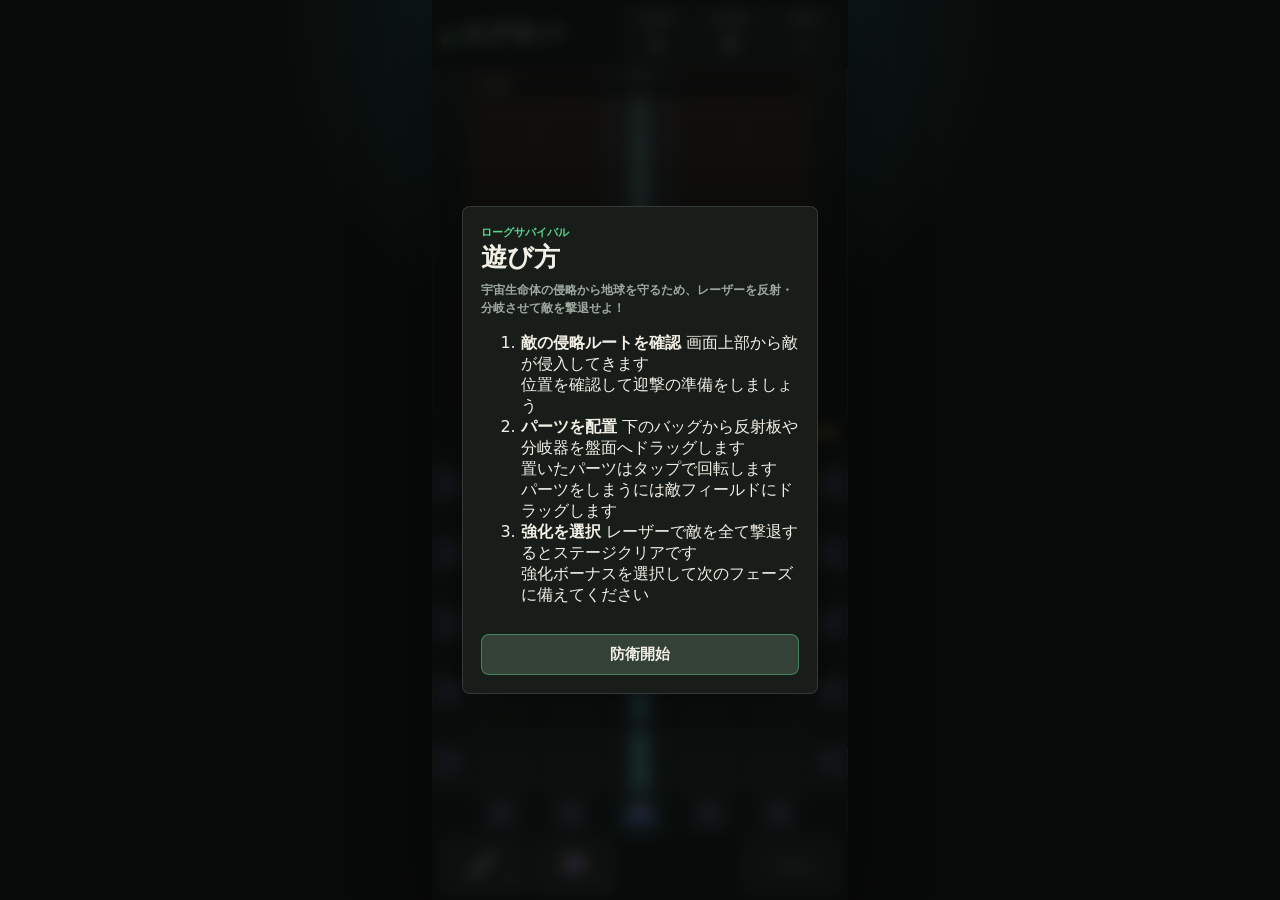
<file: index.html>
<!DOCTYPE html>
<html lang="ja">
  <head>
    <meta charset="utf-8">
    <meta
      name="viewport"
      content="width=device-width, initial-scale=1, maximum-scale=1, user-scalable=no, viewport-fit=cover"
    />
    <title>ログサバ！ | ローグサバイバル</title>
    <link rel="stylesheet" href="./style.css?v=20260612-guide" />
  </head>

  <body>
    <div id="main-area">
      <div id="header">
        <h1 id="title">ログサバ</h1>
        <div id="status">
          <div id="stage" class="status-block"><span class="head">STAGE</span><span class="num">1</span></div>
          <div id="score" class="status-block"><span class="head">SCORE</span><span class="num">0</span></div>
          <div id="laser-timer" class="status-block"><span class="head">SHIFT</span><span class="num">--</span></div>
        </div>
      </div>
      <div id="field">
        <div id="enemy0" class="enemies-layer" laser-type="0" laser-damage="0">
          <!-- 敵をdivで挿入 -->
        </div>
        <div id="enemy1" class="enemies-layer" laser-type="0" laser-damage="0">
          <!-- 敵をdivで挿入 -->
        </div>
        <div id="enemy2" class="enemies-layer" laser-type="0" laser-damage="0">
          <!-- 敵をdivで挿入 -->
        </div>
        <div id="enemy3" class="enemies-layer" laser-type="0" laser-damage="0">
          <!-- 敵をdivで挿入 -->
        </div>
        <div id="enemy4" class="enemies-layer" laser-type="0" laser-damage="0">
          <!-- 敵をdivで挿入 -->
        </div>
        <div id="field-label">第1面</div>
      </div>
      <div id="hp">
        <div id="hp-text">300/300</div>
        <div id="hp-bar">
          <div id="hp-fill"></div>
        </div>
      </div>
      <div id="board">
        <div id="emitter-area-left">
          <div id="emitter5" class="emitter emitter-left" emitter-state="0"><img src="./assets/emitter.png" alt="emitter 5" width="100%"></div>
          <div id="emitter6" class="emitter emitter-left" emitter-state="0"><img src="./assets/emitter.png" alt="emitter 6" width="100%"></div>
          <div id="emitter7" class="emitter emitter-left" emitter-state="0"><img src="./assets/emitter.png" alt="emitter 7" width="100%"></div>
          <div id="emitter8" class="emitter emitter-left" emitter-state="0"><img src="./assets/emitter.png" alt="emitter 8" width="100%"></div>
          <div id="emitter9" class="emitter emitter-left" emitter-state="0"><img src="./assets/emitter.png" alt="emitter 9" width="100%"></div>
        </div>

        <div id="grid">
          <div id="sell-00" class="cell" cell-type="0">
            <div class="laser direction-0" laser-type="0" laser-damage="0"></div>
            <div class="laser direction-1" laser-type="0" laser-damage="0"></div>
            <div class="laser direction-2" laser-type="0" laser-damage="0"></div>
            <div class="laser direction-3" laser-type="0" laser-damage="0"></div>
          </div>
          <div id="sell-01" class="cell" cell-type="0">
            <div class="laser direction-0" laser-type="0" laser-damage="0"></div>
            <div class="laser direction-1" laser-type="0" laser-damage="0"></div>
            <div class="laser direction-2" laser-type="0" laser-damage="0"></div>
            <div class="laser direction-3" laser-type="0" laser-damage="0"></div>
          </div>
          <div id="sell-02" class="cell" cell-type="0">
            <div class="laser direction-0" laser-type="0" laser-damage="0"></div>
            <div class="laser direction-1" laser-type="0" laser-damage="0"></div>
            <div class="laser direction-2" laser-type="0" laser-damage="0"></div>
            <div class="laser direction-3" laser-type="0" laser-damage="0"></div>
          </div>
          <div id="sell-03" class="cell" cell-type="0">
            <div class="laser direction-0" laser-type="0" laser-damage="0"></div>
            <div class="laser direction-1" laser-type="0" laser-damage="0"></div>
            <div class="laser direction-2" laser-type="0" laser-damage="0"></div>
            <div class="laser direction-3" laser-type="0" laser-damage="0"></div>
          </div>
          <div id="sell-04" class="cell" cell-type="0">
            <div class="laser direction-0" laser-type="0" laser-damage="0"></div>
            <div class="laser direction-1" laser-type="0" laser-damage="0"></div>
            <div class="laser direction-2" laser-type="0" laser-damage="0"></div>
            <div class="laser direction-3" laser-type="0" laser-damage="0"></div>
          </div>

          <div id="sell-10" class="cell" cell-type="0">
            <div class="laser direction-0" laser-type="0" laser-damage="0"></div>
            <div class="laser direction-1" laser-type="0" laser-damage="0"></div>
            <div class="laser direction-2" laser-type="0" laser-damage="0"></div>
            <div class="laser direction-3" laser-type="0" laser-damage="0"></div>
          </div>
          <div id="sell-11" class="cell" cell-type="0">
            <div class="laser direction-0" laser-type="0" laser-damage="0"></div>
            <div class="laser direction-1" laser-type="0" laser-damage="0"></div>
            <div class="laser direction-2" laser-type="0" laser-damage="0"></div>
            <div class="laser direction-3" laser-type="0" laser-damage="0"></div>
          </div>
          <div id="sell-12" class="cell" cell-type="0">
            <div class="laser direction-0" laser-type="0" laser-damage="0"></div>
            <div class="laser direction-1" laser-type="0" laser-damage="0"></div>
            <div class="laser direction-2" laser-type="0" laser-damage="0"></div>
            <div class="laser direction-3" laser-type="0" laser-damage="0"></div>
          </div>
          <div id="sell-13" class="cell" cell-type="0">
            <div class="laser direction-0" laser-type="0" laser-damage="0"></div>
            <div class="laser direction-1" laser-type="0" laser-damage="0"></div>
            <div class="laser direction-2" laser-type="0" laser-damage="0"></div>
            <div class="laser direction-3" laser-type="0" laser-damage="0"></div>
          </div>
          <div id="sell-14" class="cell" cell-type="0">
            <div class="laser direction-0" laser-type="0" laser-damage="0"></div>
            <div class="laser direction-1" laser-type="0" laser-damage="0"></div>
            <div class="laser direction-2" laser-type="0" laser-damage="0"></div>
            <div class="laser direction-3" laser-type="0" laser-damage="0"></div>
          </div>

          <div id="sell-20" class="cell" cell-type="0">
            <div class="laser direction-0" laser-type="0" laser-damage="0"></div>
            <div class="laser direction-1" laser-type="0" laser-damage="0"></div>
            <div class="laser direction-2" laser-type="0" laser-damage="0"></div>
            <div class="laser direction-3" laser-type="0" laser-damage="0"></div>
          </div>
          <div id="sell-21" class="cell" cell-type="0">
            <div class="laser direction-0" laser-type="0" laser-damage="0"></div>
            <div class="laser direction-1" laser-type="0" laser-damage="0"></div>
            <div class="laser direction-2" laser-type="0" laser-damage="0"></div>
            <div class="laser direction-3" laser-type="0" laser-damage="0"></div>
          </div>
          <div id="sell-22" class="cell" cell-type="0">
            <div class="laser direction-0" laser-type="0" laser-damage="0"></div>
            <div class="laser direction-1" laser-type="0" laser-damage="0"></div>
            <div class="laser direction-2" laser-type="0" laser-damage="0"></div>
            <div class="laser direction-3" laser-type="0" laser-damage="0"></div>
          </div>
          <div id="sell-23" class="cell" cell-type="0">
            <div class="laser direction-0" laser-type="0" laser-damage="0"></div>
            <div class="laser direction-1" laser-type="0" laser-damage="0"></div>
            <div class="laser direction-2" laser-type="0" laser-damage="0"></div>
            <div class="laser direction-3" laser-type="0" laser-damage="0"></div>
          </div>
          <div id="sell-24" class="cell" cell-type="0">
            <div class="laser direction-0" laser-type="0" laser-damage="0"></div>
            <div class="laser direction-1" laser-type="0" laser-damage="0"></div>
            <div class="laser direction-2" laser-type="0" laser-damage="0"></div>
            <div class="laser direction-3" laser-type="0" laser-damage="0"></div>
          </div>

          <div id="sell-30" class="cell" cell-type="0">
            <div class="laser direction-0" laser-type="0" laser-damage="0"></div>
            <div class="laser direction-1" laser-type="0" laser-damage="0"></div>
            <div class="laser direction-2" laser-type="0" laser-damage="0"></div>
            <div class="laser direction-3" laser-type="0" laser-damage="0"></div>
          </div>
          <div id="sell-31" class="cell" cell-type="0">
            <div class="laser direction-0" laser-type="0" laser-damage="0"></div>
            <div class="laser direction-1" laser-type="0" laser-damage="0"></div>
            <div class="laser direction-2" laser-type="0" laser-damage="0"></div>
            <div class="laser direction-3" laser-type="0" laser-damage="0"></div>
          </div>
          <div id="sell-32" class="cell" cell-type="0">
            <div class="laser direction-0" laser-type="0" laser-damage="0"></div>
            <div class="laser direction-1" laser-type="0" laser-damage="0"></div>
            <div class="laser direction-2" laser-type="0" laser-damage="0"></div>
            <div class="laser direction-3" laser-type="0" laser-damage="0"></div>
          </div>
          <div id="sell-33" class="cell" cell-type="0">
            <div class="laser direction-0" laser-type="0" laser-damage="0"></div>
            <div class="laser direction-1" laser-type="0" laser-damage="0"></div>
            <div class="laser direction-2" laser-type="0" laser-damage="0"></div>
            <div class="laser direction-3" laser-type="0" laser-damage="0"></div>
          </div>
          <div id="sell-34" class="cell" cell-type="0">
            <div class="laser direction-0" laser-type="0" laser-damage="0"></div>
            <div class="laser direction-1" laser-type="0" laser-damage="0"></div>
            <div class="laser direction-2" laser-type="0" laser-damage="0"></div>
            <div class="laser direction-3" laser-type="0" laser-damage="0"></div>
          </div>

          <div id="sell-40" class="cell" cell-type="0">
            <div class="laser direction-0" laser-type="0" laser-damage="0"></div>
            <div class="laser direction-1" laser-type="0" laser-damage="0"></div>
            <div class="laser direction-2" laser-type="0" laser-damage="0"></div>
            <div class="laser direction-3" laser-type="0" laser-damage="0"></div>
          </div>
          <div id="sell-41" class="cell" cell-type="0">
            <div class="laser direction-0" laser-type="0" laser-damage="0"></div>
            <div class="laser direction-1" laser-type="0" laser-damage="0"></div>
            <div class="laser direction-2" laser-type="0" laser-damage="0"></div>
            <div class="laser direction-3" laser-type="0" laser-damage="0"></div>
          </div>
          <div id="sell-42" class="cell" cell-type="0">
            <div class="laser direction-0" laser-type="0" laser-damage="0"></div>
            <div class="laser direction-1" laser-type="0" laser-damage="0"></div>
            <div class="laser direction-2" laser-type="0" laser-damage="0"></div>
            <div class="laser direction-3" laser-type="0" laser-damage="0"></div>
          </div>
          <div id="sell-43" class="cell" cell-type="0">
            <div class="laser direction-0" laser-type="0" laser-damage="0"></div>
            <div class="laser direction-1" laser-type="0" laser-damage="0"></div>
            <div class="laser direction-2" laser-type="0" laser-damage="0"></div>
            <div class="laser direction-3" laser-type="0" laser-damage="0"></div>
          </div>
          <div id="sell-44" class="cell" cell-type="0">
            <div class="laser direction-0" laser-type="0" laser-damage="0"></div>
            <div class="laser direction-1" laser-type="0" laser-damage="0"></div>
            <div class="laser direction-2" laser-type="0" laser-damage="0"></div>
            <div class="laser direction-3" laser-type="0" laser-damage="0"></div>
          </div>
        </div>

        <div id="emitter-area-right">
          <div id="emitter10" class="emitter emitter-right" emitter-state="0"><img src="./assets/emitter.png" alt="emitter 10" width="100%"></div>
          <div id="emitter11" class="emitter emitter-right" emitter-state="0"><img src="./assets/emitter.png" alt="emitter 11" width="100%"></div>
          <div id="emitter12" class="emitter emitter-right" emitter-state="0"><img src="./assets/emitter.png" alt="emitter 12" width="100%"></div>
          <div id="emitter13" class="emitter emitter-right" emitter-state="0"><img src="./assets/emitter.png" alt="emitter 13" width="100%"></div>
          <div id="emitter14" class="emitter emitter-right" emitter-state="0"><img src="./assets/emitter.png" alt="emitter 14" width="100%"></div>
        </div>
      </div>
      <div id="emitter-area-bottom">
        <div id="emitter0" class="emitter emitter-bottom" emitter-state="0"><img src="./assets/emitter.png" alt="emitter 0" width="100%"></div>
        <div id="emitter1" class="emitter emitter-bottom" emitter-state="0"><img src="./assets/emitter.png" alt="emitter 1" width="100%"></div>
        <div id="emitter2" class="emitter emitter-bottom" emitter-state="1"><img src="./assets/emitter.png" alt="emitter 2" width="100%"></div>
        <div id="emitter3" class="emitter emitter-bottom" emitter-state="0"><img src="./assets/emitter.png" alt="emitter 3" width="100%"></div>
        <div id="emitter4" class="emitter emitter-bottom" emitter-state="0"><img src="./assets/emitter.png" alt="emitter 4" width="100%"></div>
      </div>
      <div id="footer">
        <div id="bag">
          <div id="mirror" class="item"><img src="./assets/mirror.png" alt="反射板"></div>
        </div>
        <button id="pause">一時停止</button>
      </div>
      <div id="overlay" class="overlay" role="dialog" aria-modal="true">
        <div class="overlay-panel">
          <p id="overlay-kicker" class="overlay-kicker">屈折防衛</p>
          <h2 id="overlay-title">ローグサバイバル</h2>
          <p id="overlay-body" class="overlay-body"></p>
          <ol id="start-guide" class="start-guide" aria-label="遊び方 3手順"></ol>
          <div id="upgrade-options" class="upgrade-options"></div>
          <button id="overlay-action" class="overlay-action" type="button">開始</button>
        </div>
      </div>
    </div>
    <script src="./data/frame-enemies.js?v=20260610-touch"></script>
    <script src="./data/frame-upgrades.js?v=20260610-touch"></script>
    <script src="./script.js?v=20260617-fullscreen"></script>
  </body>
</html>
</file>
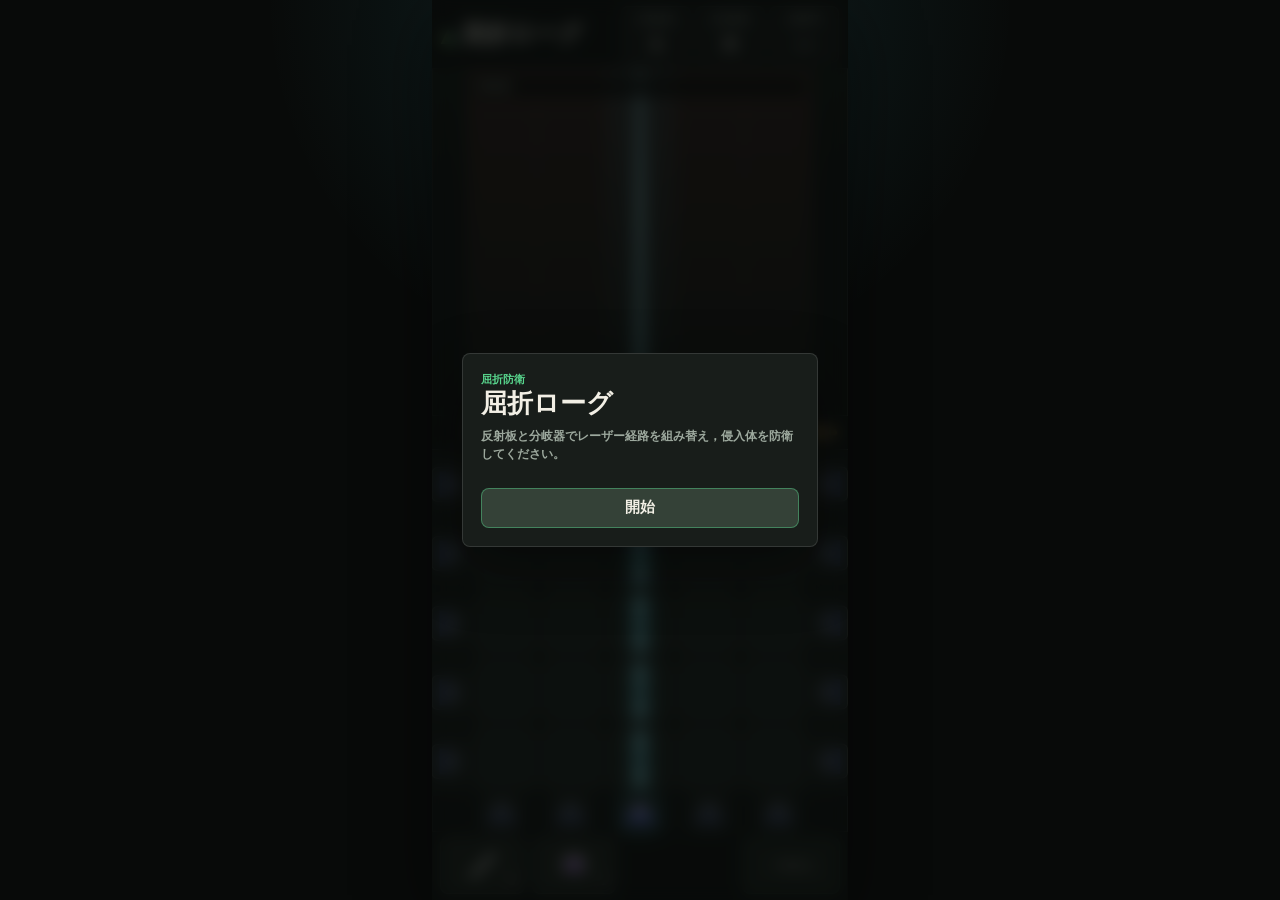
<file: frame.html>
<!DOCTYPE html>
<html lang="ja">
  <head>
    <meta charset="utf-8">
    <meta name="viewport" content="width=device-width, initial-scale=1, viewport-fit=cover" />
    <title>屈折ローグ Frame</title>
    <link rel="stylesheet" href="./frame.css" />
  </head>

  <body>
    <div id="main-area">
      <div id="header">
        <h1 id="title">屈折ローグ</h1>
        <div id="status">
          <div id="stage" class="status-block"><span class="head">STAGE</span><span class="num">1</span></div>
          <div id="score" class="status-block"><span class="head">SCORE</span><span class="num">0</span></div>
          <div id="laser-timer" class="status-block"><span class="head">SHIFT</span><span class="num">--</span></div>
        </div>
      </div>
      <div id="field">
        <div id="enemy0" class="enemies-layer" laser-type="0" laser-damage="0">
          <!-- 敵をdivで挿入 -->
        </div>
        <div id="enemy1" class="enemies-layer" laser-type="0" laser-damage="0">
          <!-- 敵をdivで挿入 -->
        </div>
        <div id="enemy2" class="enemies-layer" laser-type="0" laser-damage="0">
          <!-- 敵をdivで挿入 -->
        </div>
        <div id="enemy3" class="enemies-layer" laser-type="0" laser-damage="0">
          <!-- 敵をdivで挿入 -->
        </div>
        <div id="enemy4" class="enemies-layer" laser-type="0" laser-damage="0">
          <!-- 敵をdivで挿入 -->
        </div>
        <div id="field-label">第1面</div>
      </div>
      <div id="hp">
        <div id="hp-text">300/300</div>
        <div id="hp-bar">
          <div id="hp-fill"></div>
        </div>
      </div>
      <div id="board">
        <div id="emitter-area-left">
          <div id="emitter5" class="emitter emitter-left" emitter-state="0"><img src="./assets/emitter.png" alt="emitter 5" width="100%"></div>
          <div id="emitter6" class="emitter emitter-left" emitter-state="0"><img src="./assets/emitter.png" alt="emitter 6" width="100%"></div>
          <div id="emitter7" class="emitter emitter-left" emitter-state="0"><img src="./assets/emitter.png" alt="emitter 7" width="100%"></div>
          <div id="emitter8" class="emitter emitter-left" emitter-state="0"><img src="./assets/emitter.png" alt="emitter 8" width="100%"></div>
          <div id="emitter9" class="emitter emitter-left" emitter-state="0"><img src="./assets/emitter.png" alt="emitter 9" width="100%"></div>
        </div>

        <div id="grid">
          <div id="sell-00" class="cell" cell-type="0">
            <div class="laser direction-0" laser-type="0" laser-damage="0"></div>
            <div class="laser direction-1" laser-type="0" laser-damage="0"></div>
            <div class="laser direction-2" laser-type="0" laser-damage="0"></div>
            <div class="laser direction-3" laser-type="0" laser-damage="0"></div>
          </div>
          <div id="sell-01" class="cell" cell-type="0">
            <div class="laser direction-0" laser-type="0" laser-damage="0"></div>
            <div class="laser direction-1" laser-type="0" laser-damage="0"></div>
            <div class="laser direction-2" laser-type="0" laser-damage="0"></div>
            <div class="laser direction-3" laser-type="0" laser-damage="0"></div>
          </div>
          <div id="sell-02" class="cell" cell-type="0">
            <div class="laser direction-0" laser-type="0" laser-damage="0"></div>
            <div class="laser direction-1" laser-type="0" laser-damage="0"></div>
            <div class="laser direction-2" laser-type="0" laser-damage="0"></div>
            <div class="laser direction-3" laser-type="0" laser-damage="0"></div>
          </div>
          <div id="sell-03" class="cell" cell-type="0">
            <div class="laser direction-0" laser-type="0" laser-damage="0"></div>
            <div class="laser direction-1" laser-type="0" laser-damage="0"></div>
            <div class="laser direction-2" laser-type="0" laser-damage="0"></div>
            <div class="laser direction-3" laser-type="0" laser-damage="0"></div>
          </div>
          <div id="sell-04" class="cell" cell-type="0">
            <div class="laser direction-0" laser-type="0" laser-damage="0"></div>
            <div class="laser direction-1" laser-type="0" laser-damage="0"></div>
            <div class="laser direction-2" laser-type="0" laser-damage="0"></div>
            <div class="laser direction-3" laser-type="0" laser-damage="0"></div>
          </div>

          <div id="sell-10" class="cell" cell-type="0">
            <div class="laser direction-0" laser-type="0" laser-damage="0"></div>
            <div class="laser direction-1" laser-type="0" laser-damage="0"></div>
            <div class="laser direction-2" laser-type="0" laser-damage="0"></div>
            <div class="laser direction-3" laser-type="0" laser-damage="0"></div>
          </div>
          <div id="sell-11" class="cell" cell-type="0">
            <div class="laser direction-0" laser-type="0" laser-damage="0"></div>
            <div class="laser direction-1" laser-type="0" laser-damage="0"></div>
            <div class="laser direction-2" laser-type="0" laser-damage="0"></div>
            <div class="laser direction-3" laser-type="0" laser-damage="0"></div>
          </div>
          <div id="sell-12" class="cell" cell-type="0">
            <div class="laser direction-0" laser-type="0" laser-damage="0"></div>
            <div class="laser direction-1" laser-type="0" laser-damage="0"></div>
            <div class="laser direction-2" laser-type="0" laser-damage="0"></div>
            <div class="laser direction-3" laser-type="0" laser-damage="0"></div>
          </div>
          <div id="sell-13" class="cell" cell-type="0">
            <div class="laser direction-0" laser-type="0" laser-damage="0"></div>
            <div class="laser direction-1" laser-type="0" laser-damage="0"></div>
            <div class="laser direction-2" laser-type="0" laser-damage="0"></div>
            <div class="laser direction-3" laser-type="0" laser-damage="0"></div>
          </div>
          <div id="sell-14" class="cell" cell-type="0">
            <div class="laser direction-0" laser-type="0" laser-damage="0"></div>
            <div class="laser direction-1" laser-type="0" laser-damage="0"></div>
            <div class="laser direction-2" laser-type="0" laser-damage="0"></div>
            <div class="laser direction-3" laser-type="0" laser-damage="0"></div>
          </div>

          <div id="sell-20" class="cell" cell-type="0">
            <div class="laser direction-0" laser-type="0" laser-damage="0"></div>
            <div class="laser direction-1" laser-type="0" laser-damage="0"></div>
            <div class="laser direction-2" laser-type="0" laser-damage="0"></div>
            <div class="laser direction-3" laser-type="0" laser-damage="0"></div>
          </div>
          <div id="sell-21" class="cell" cell-type="0">
            <div class="laser direction-0" laser-type="0" laser-damage="0"></div>
            <div class="laser direction-1" laser-type="0" laser-damage="0"></div>
            <div class="laser direction-2" laser-type="0" laser-damage="0"></div>
            <div class="laser direction-3" laser-type="0" laser-damage="0"></div>
          </div>
          <div id="sell-22" class="cell" cell-type="0">
            <div class="laser direction-0" laser-type="0" laser-damage="0"></div>
            <div class="laser direction-1" laser-type="0" laser-damage="0"></div>
            <div class="laser direction-2" laser-type="0" laser-damage="0"></div>
            <div class="laser direction-3" laser-type="0" laser-damage="0"></div>
          </div>
          <div id="sell-23" class="cell" cell-type="0">
            <div class="laser direction-0" laser-type="0" laser-damage="0"></div>
            <div class="laser direction-1" laser-type="0" laser-damage="0"></div>
            <div class="laser direction-2" laser-type="0" laser-damage="0"></div>
            <div class="laser direction-3" laser-type="0" laser-damage="0"></div>
          </div>
          <div id="sell-24" class="cell" cell-type="0">
            <div class="laser direction-0" laser-type="0" laser-damage="0"></div>
            <div class="laser direction-1" laser-type="0" laser-damage="0"></div>
            <div class="laser direction-2" laser-type="0" laser-damage="0"></div>
            <div class="laser direction-3" laser-type="0" laser-damage="0"></div>
          </div>

          <div id="sell-30" class="cell" cell-type="0">
            <div class="laser direction-0" laser-type="0" laser-damage="0"></div>
            <div class="laser direction-1" laser-type="0" laser-damage="0"></div>
            <div class="laser direction-2" laser-type="0" laser-damage="0"></div>
            <div class="laser direction-3" laser-type="0" laser-damage="0"></div>
          </div>
          <div id="sell-31" class="cell" cell-type="0">
            <div class="laser direction-0" laser-type="0" laser-damage="0"></div>
            <div class="laser direction-1" laser-type="0" laser-damage="0"></div>
            <div class="laser direction-2" laser-type="0" laser-damage="0"></div>
            <div class="laser direction-3" laser-type="0" laser-damage="0"></div>
          </div>
          <div id="sell-32" class="cell" cell-type="0">
            <div class="laser direction-0" laser-type="0" laser-damage="0"></div>
            <div class="laser direction-1" laser-type="0" laser-damage="0"></div>
            <div class="laser direction-2" laser-type="0" laser-damage="0"></div>
            <div class="laser direction-3" laser-type="0" laser-damage="0"></div>
          </div>
          <div id="sell-33" class="cell" cell-type="0">
            <div class="laser direction-0" laser-type="0" laser-damage="0"></div>
            <div class="laser direction-1" laser-type="0" laser-damage="0"></div>
            <div class="laser direction-2" laser-type="0" laser-damage="0"></div>
            <div class="laser direction-3" laser-type="0" laser-damage="0"></div>
          </div>
          <div id="sell-34" class="cell" cell-type="0">
            <div class="laser direction-0" laser-type="0" laser-damage="0"></div>
            <div class="laser direction-1" laser-type="0" laser-damage="0"></div>
            <div class="laser direction-2" laser-type="0" laser-damage="0"></div>
            <div class="laser direction-3" laser-type="0" laser-damage="0"></div>
          </div>

          <div id="sell-40" class="cell" cell-type="0">
            <div class="laser direction-0" laser-type="0" laser-damage="0"></div>
            <div class="laser direction-1" laser-type="0" laser-damage="0"></div>
            <div class="laser direction-2" laser-type="0" laser-damage="0"></div>
            <div class="laser direction-3" laser-type="0" laser-damage="0"></div>
          </div>
          <div id="sell-41" class="cell" cell-type="0">
            <div class="laser direction-0" laser-type="0" laser-damage="0"></div>
            <div class="laser direction-1" laser-type="0" laser-damage="0"></div>
            <div class="laser direction-2" laser-type="0" laser-damage="0"></div>
            <div class="laser direction-3" laser-type="0" laser-damage="0"></div>
          </div>
          <div id="sell-42" class="cell" cell-type="0">
            <div class="laser direction-0" laser-type="0" laser-damage="0"></div>
            <div class="laser direction-1" laser-type="0" laser-damage="0"></div>
            <div class="laser direction-2" laser-type="0" laser-damage="0"></div>
            <div class="laser direction-3" laser-type="0" laser-damage="0"></div>
          </div>
          <div id="sell-43" class="cell" cell-type="0">
            <div class="laser direction-0" laser-type="0" laser-damage="0"></div>
            <div class="laser direction-1" laser-type="0" laser-damage="0"></div>
            <div class="laser direction-2" laser-type="0" laser-damage="0"></div>
            <div class="laser direction-3" laser-type="0" laser-damage="0"></div>
          </div>
          <div id="sell-44" class="cell" cell-type="0">
            <div class="laser direction-0" laser-type="0" laser-damage="0"></div>
            <div class="laser direction-1" laser-type="0" laser-damage="0"></div>
            <div class="laser direction-2" laser-type="0" laser-damage="0"></div>
            <div class="laser direction-3" laser-type="0" laser-damage="0"></div>
          </div>
        </div>

        <div id="emitter-area-right">
          <div id="emitter10" class="emitter emitter-right" emitter-state="0"><img src="./assets/emitter.png" alt="emitter 10" width="100%"></div>
          <div id="emitter11" class="emitter emitter-right" emitter-state="0"><img src="./assets/emitter.png" alt="emitter 11" width="100%"></div>
          <div id="emitter12" class="emitter emitter-right" emitter-state="0"><img src="./assets/emitter.png" alt="emitter 12" width="100%"></div>
          <div id="emitter13" class="emitter emitter-right" emitter-state="0"><img src="./assets/emitter.png" alt="emitter 13" width="100%"></div>
          <div id="emitter14" class="emitter emitter-right" emitter-state="0"><img src="./assets/emitter.png" alt="emitter 14" width="100%"></div>
        </div>
      </div>
      <div id="emitter-area-bottom">
        <div id="emitter0" class="emitter emitter-bottom" emitter-state="0"><img src="./assets/emitter.png" alt="emitter 0" width="100%"></div>
        <div id="emitter1" class="emitter emitter-bottom" emitter-state="0"><img src="./assets/emitter.png" alt="emitter 1" width="100%"></div>
        <div id="emitter2" class="emitter emitter-bottom" emitter-state="1"><img src="./assets/emitter.png" alt="emitter 2" width="100%"></div>
        <div id="emitter3" class="emitter emitter-bottom" emitter-state="0"><img src="./assets/emitter.png" alt="emitter 3" width="100%"></div>
        <div id="emitter4" class="emitter emitter-bottom" emitter-state="0"><img src="./assets/emitter.png" alt="emitter 4" width="100%"></div>
      </div>
      <div id="footer">
        <div id="bag">
          <div id="mirror" class="item"><img src="./assets/mirror.png" alt="反射板"></div>
        </div>
        <button id="pause">一時停止</button>
      </div>
      <div id="overlay" class="overlay" role="dialog" aria-modal="true">
        <div class="overlay-panel">
          <p id="overlay-kicker" class="overlay-kicker">屈折防衛</p>
          <h2 id="overlay-title">屈折ローグ</h2>
          <p id="overlay-body" class="overlay-body"></p>
          <div id="upgrade-options" class="upgrade-options"></div>
          <button id="overlay-action" class="overlay-action" type="button">開始</button>
        </div>
      </div>
    </div>
    <script src="./data/frame-enemies.js"></script>
    <script src="./data/frame-upgrades.js"></script>
    <script src="./frame.js"></script>
  </body>
</html>
</file>
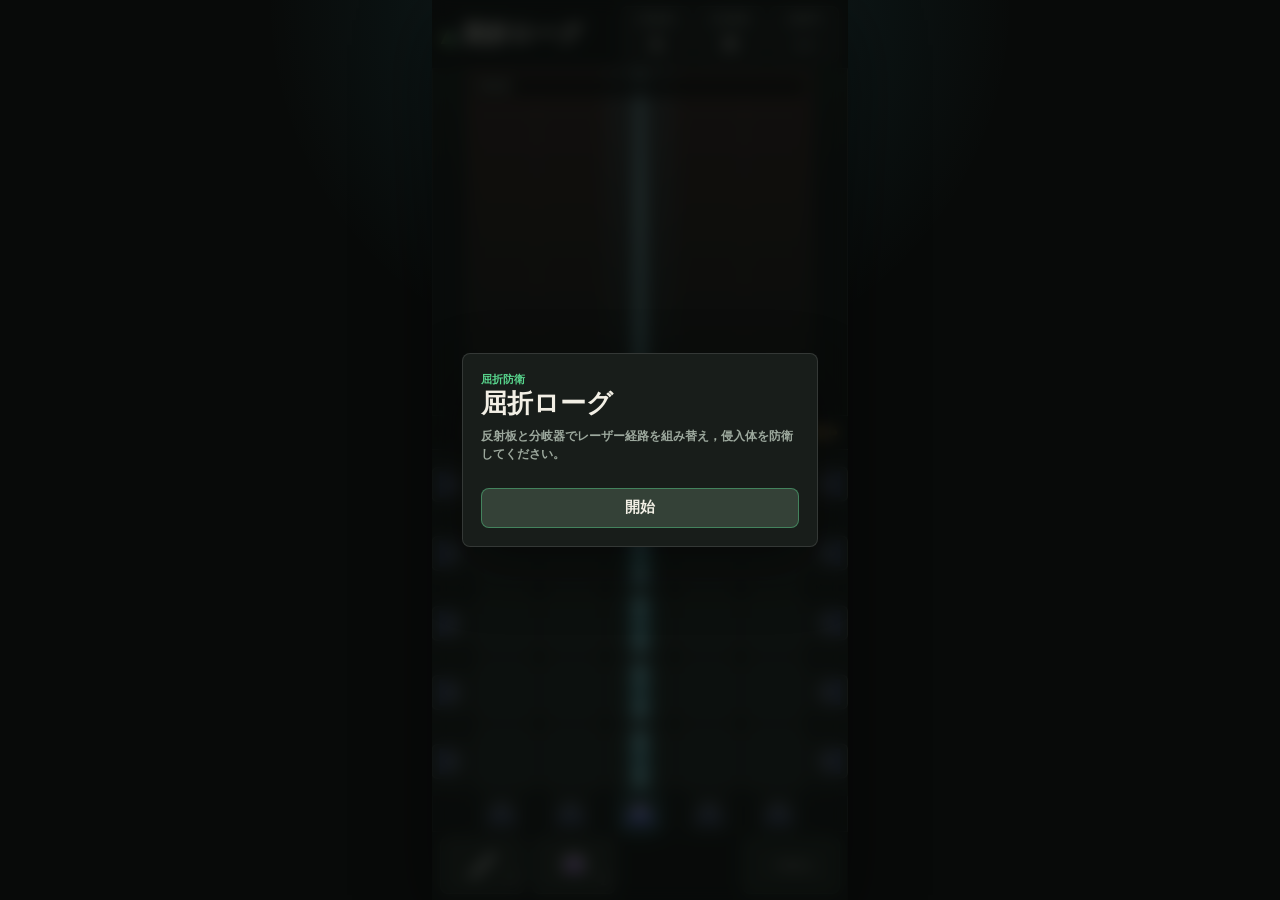
<file: frame/frame.html>
<!DOCTYPE html>
<html lang="ja">
  <head>
    <meta charset="utf-8">
    <meta name="viewport" content="width=device-width, initial-scale=1, viewport-fit=cover" />
    <title>屈折ローグ Frame</title>
    <link rel="stylesheet" href="./frame.css" />
  </head>

  <body>
    <div id="main-area">
      <div id="header">
        <h1 id="title">屈折ローグ</h1>
        <div id="status">
          <div id="stage" class="status-block"><span class="head">STAGE</span><span class="num">1</span></div>
          <div id="score" class="status-block"><span class="head">SCORE</span><span class="num">0</span></div>
          <div id="laser-timer" class="status-block"><span class="head">SHIFT</span><span class="num">--</span></div>
        </div>
      </div>
      <div id="field">
        <div id="enemy0" class="enemies-layer" laser-type="0" laser-damage="0">
          <!-- 敵をdivで挿入 -->
        </div>
        <div id="enemy1" class="enemies-layer" laser-type="0" laser-damage="0">
          <!-- 敵をdivで挿入 -->
        </div>
        <div id="enemy2" class="enemies-layer" laser-type="0" laser-damage="0">
          <!-- 敵をdivで挿入 -->
        </div>
        <div id="enemy3" class="enemies-layer" laser-type="0" laser-damage="0">
          <!-- 敵をdivで挿入 -->
        </div>
        <div id="enemy4" class="enemies-layer" laser-type="0" laser-damage="0">
          <!-- 敵をdivで挿入 -->
        </div>
        <div id="field-label">第1面</div>
      </div>
      <div id="hp">
        <div id="hp-text">300/300</div>
        <div id="hp-bar">
          <div id="hp-fill"></div>
        </div>
      </div>
      <div id="board">
        <div id="emitter-area-left">
          <div id="emitter5" class="emitter emitter-left" emitter-state="0"><img src="../assets/emitter.png" alt="emitter 5" width="100%"></div>
          <div id="emitter6" class="emitter emitter-left" emitter-state="0"><img src="../assets/emitter.png" alt="emitter 6" width="100%"></div>
          <div id="emitter7" class="emitter emitter-left" emitter-state="0"><img src="../assets/emitter.png" alt="emitter 7" width="100%"></div>
          <div id="emitter8" class="emitter emitter-left" emitter-state="0"><img src="../assets/emitter.png" alt="emitter 8" width="100%"></div>
          <div id="emitter9" class="emitter emitter-left" emitter-state="0"><img src="../assets/emitter.png" alt="emitter 9" width="100%"></div>
        </div>

        <div id="grid">
          <div id="sell-00" class="cell" cell-type="0">
            <div class="laser direction-0" laser-type="0" laser-damage="0"></div>
            <div class="laser direction-1" laser-type="0" laser-damage="0"></div>
            <div class="laser direction-2" laser-type="0" laser-damage="0"></div>
            <div class="laser direction-3" laser-type="0" laser-damage="0"></div>
          </div>
          <div id="sell-01" class="cell" cell-type="0">
            <div class="laser direction-0" laser-type="0" laser-damage="0"></div>
            <div class="laser direction-1" laser-type="0" laser-damage="0"></div>
            <div class="laser direction-2" laser-type="0" laser-damage="0"></div>
            <div class="laser direction-3" laser-type="0" laser-damage="0"></div>
          </div>
          <div id="sell-02" class="cell" cell-type="0">
            <div class="laser direction-0" laser-type="0" laser-damage="0"></div>
            <div class="laser direction-1" laser-type="0" laser-damage="0"></div>
            <div class="laser direction-2" laser-type="0" laser-damage="0"></div>
            <div class="laser direction-3" laser-type="0" laser-damage="0"></div>
          </div>
          <div id="sell-03" class="cell" cell-type="0">
            <div class="laser direction-0" laser-type="0" laser-damage="0"></div>
            <div class="laser direction-1" laser-type="0" laser-damage="0"></div>
            <div class="laser direction-2" laser-type="0" laser-damage="0"></div>
            <div class="laser direction-3" laser-type="0" laser-damage="0"></div>
          </div>
          <div id="sell-04" class="cell" cell-type="0">
            <div class="laser direction-0" laser-type="0" laser-damage="0"></div>
            <div class="laser direction-1" laser-type="0" laser-damage="0"></div>
            <div class="laser direction-2" laser-type="0" laser-damage="0"></div>
            <div class="laser direction-3" laser-type="0" laser-damage="0"></div>
          </div>

          <div id="sell-10" class="cell" cell-type="0">
            <div class="laser direction-0" laser-type="0" laser-damage="0"></div>
            <div class="laser direction-1" laser-type="0" laser-damage="0"></div>
            <div class="laser direction-2" laser-type="0" laser-damage="0"></div>
            <div class="laser direction-3" laser-type="0" laser-damage="0"></div>
          </div>
          <div id="sell-11" class="cell" cell-type="0">
            <div class="laser direction-0" laser-type="0" laser-damage="0"></div>
            <div class="laser direction-1" laser-type="0" laser-damage="0"></div>
            <div class="laser direction-2" laser-type="0" laser-damage="0"></div>
            <div class="laser direction-3" laser-type="0" laser-damage="0"></div>
          </div>
          <div id="sell-12" class="cell" cell-type="0">
            <div class="laser direction-0" laser-type="0" laser-damage="0"></div>
            <div class="laser direction-1" laser-type="0" laser-damage="0"></div>
            <div class="laser direction-2" laser-type="0" laser-damage="0"></div>
            <div class="laser direction-3" laser-type="0" laser-damage="0"></div>
          </div>
          <div id="sell-13" class="cell" cell-type="0">
            <div class="laser direction-0" laser-type="0" laser-damage="0"></div>
            <div class="laser direction-1" laser-type="0" laser-damage="0"></div>
            <div class="laser direction-2" laser-type="0" laser-damage="0"></div>
            <div class="laser direction-3" laser-type="0" laser-damage="0"></div>
          </div>
          <div id="sell-14" class="cell" cell-type="0">
            <div class="laser direction-0" laser-type="0" laser-damage="0"></div>
            <div class="laser direction-1" laser-type="0" laser-damage="0"></div>
            <div class="laser direction-2" laser-type="0" laser-damage="0"></div>
            <div class="laser direction-3" laser-type="0" laser-damage="0"></div>
          </div>

          <div id="sell-20" class="cell" cell-type="0">
            <div class="laser direction-0" laser-type="0" laser-damage="0"></div>
            <div class="laser direction-1" laser-type="0" laser-damage="0"></div>
            <div class="laser direction-2" laser-type="0" laser-damage="0"></div>
            <div class="laser direction-3" laser-type="0" laser-damage="0"></div>
          </div>
          <div id="sell-21" class="cell" cell-type="0">
            <div class="laser direction-0" laser-type="0" laser-damage="0"></div>
            <div class="laser direction-1" laser-type="0" laser-damage="0"></div>
            <div class="laser direction-2" laser-type="0" laser-damage="0"></div>
            <div class="laser direction-3" laser-type="0" laser-damage="0"></div>
          </div>
          <div id="sell-22" class="cell" cell-type="0">
            <div class="laser direction-0" laser-type="0" laser-damage="0"></div>
            <div class="laser direction-1" laser-type="0" laser-damage="0"></div>
            <div class="laser direction-2" laser-type="0" laser-damage="0"></div>
            <div class="laser direction-3" laser-type="0" laser-damage="0"></div>
          </div>
          <div id="sell-23" class="cell" cell-type="0">
            <div class="laser direction-0" laser-type="0" laser-damage="0"></div>
            <div class="laser direction-1" laser-type="0" laser-damage="0"></div>
            <div class="laser direction-2" laser-type="0" laser-damage="0"></div>
            <div class="laser direction-3" laser-type="0" laser-damage="0"></div>
          </div>
          <div id="sell-24" class="cell" cell-type="0">
            <div class="laser direction-0" laser-type="0" laser-damage="0"></div>
            <div class="laser direction-1" laser-type="0" laser-damage="0"></div>
            <div class="laser direction-2" laser-type="0" laser-damage="0"></div>
            <div class="laser direction-3" laser-type="0" laser-damage="0"></div>
          </div>

          <div id="sell-30" class="cell" cell-type="0">
            <div class="laser direction-0" laser-type="0" laser-damage="0"></div>
            <div class="laser direction-1" laser-type="0" laser-damage="0"></div>
            <div class="laser direction-2" laser-type="0" laser-damage="0"></div>
            <div class="laser direction-3" laser-type="0" laser-damage="0"></div>
          </div>
          <div id="sell-31" class="cell" cell-type="0">
            <div class="laser direction-0" laser-type="0" laser-damage="0"></div>
            <div class="laser direction-1" laser-type="0" laser-damage="0"></div>
            <div class="laser direction-2" laser-type="0" laser-damage="0"></div>
            <div class="laser direction-3" laser-type="0" laser-damage="0"></div>
          </div>
          <div id="sell-32" class="cell" cell-type="0">
            <div class="laser direction-0" laser-type="0" laser-damage="0"></div>
            <div class="laser direction-1" laser-type="0" laser-damage="0"></div>
            <div class="laser direction-2" laser-type="0" laser-damage="0"></div>
            <div class="laser direction-3" laser-type="0" laser-damage="0"></div>
          </div>
          <div id="sell-33" class="cell" cell-type="0">
            <div class="laser direction-0" laser-type="0" laser-damage="0"></div>
            <div class="laser direction-1" laser-type="0" laser-damage="0"></div>
            <div class="laser direction-2" laser-type="0" laser-damage="0"></div>
            <div class="laser direction-3" laser-type="0" laser-damage="0"></div>
          </div>
          <div id="sell-34" class="cell" cell-type="0">
            <div class="laser direction-0" laser-type="0" laser-damage="0"></div>
            <div class="laser direction-1" laser-type="0" laser-damage="0"></div>
            <div class="laser direction-2" laser-type="0" laser-damage="0"></div>
            <div class="laser direction-3" laser-type="0" laser-damage="0"></div>
          </div>

          <div id="sell-40" class="cell" cell-type="0">
            <div class="laser direction-0" laser-type="0" laser-damage="0"></div>
            <div class="laser direction-1" laser-type="0" laser-damage="0"></div>
            <div class="laser direction-2" laser-type="0" laser-damage="0"></div>
            <div class="laser direction-3" laser-type="0" laser-damage="0"></div>
          </div>
          <div id="sell-41" class="cell" cell-type="0">
            <div class="laser direction-0" laser-type="0" laser-damage="0"></div>
            <div class="laser direction-1" laser-type="0" laser-damage="0"></div>
            <div class="laser direction-2" laser-type="0" laser-damage="0"></div>
            <div class="laser direction-3" laser-type="0" laser-damage="0"></div>
          </div>
          <div id="sell-42" class="cell" cell-type="0">
            <div class="laser direction-0" laser-type="0" laser-damage="0"></div>
            <div class="laser direction-1" laser-type="0" laser-damage="0"></div>
            <div class="laser direction-2" laser-type="0" laser-damage="0"></div>
            <div class="laser direction-3" laser-type="0" laser-damage="0"></div>
          </div>
          <div id="sell-43" class="cell" cell-type="0">
            <div class="laser direction-0" laser-type="0" laser-damage="0"></div>
            <div class="laser direction-1" laser-type="0" laser-damage="0"></div>
            <div class="laser direction-2" laser-type="0" laser-damage="0"></div>
            <div class="laser direction-3" laser-type="0" laser-damage="0"></div>
          </div>
          <div id="sell-44" class="cell" cell-type="0">
            <div class="laser direction-0" laser-type="0" laser-damage="0"></div>
            <div class="laser direction-1" laser-type="0" laser-damage="0"></div>
            <div class="laser direction-2" laser-type="0" laser-damage="0"></div>
            <div class="laser direction-3" laser-type="0" laser-damage="0"></div>
          </div>
        </div>

        <div id="emitter-area-right">
          <div id="emitter10" class="emitter emitter-right" emitter-state="0"><img src="../assets/emitter.png" alt="emitter 10" width="100%"></div>
          <div id="emitter11" class="emitter emitter-right" emitter-state="0"><img src="../assets/emitter.png" alt="emitter 11" width="100%"></div>
          <div id="emitter12" class="emitter emitter-right" emitter-state="0"><img src="../assets/emitter.png" alt="emitter 12" width="100%"></div>
          <div id="emitter13" class="emitter emitter-right" emitter-state="0"><img src="../assets/emitter.png" alt="emitter 13" width="100%"></div>
          <div id="emitter14" class="emitter emitter-right" emitter-state="0"><img src="../assets/emitter.png" alt="emitter 14" width="100%"></div>
        </div>
      </div>
      <div id="emitter-area-bottom">
        <div id="emitter0" class="emitter emitter-bottom" emitter-state="0"><img src="../assets/emitter.png" alt="emitter 0" width="100%"></div>
        <div id="emitter1" class="emitter emitter-bottom" emitter-state="0"><img src="../assets/emitter.png" alt="emitter 1" width="100%"></div>
        <div id="emitter2" class="emitter emitter-bottom" emitter-state="1"><img src="../assets/emitter.png" alt="emitter 2" width="100%"></div>
        <div id="emitter3" class="emitter emitter-bottom" emitter-state="0"><img src="../assets/emitter.png" alt="emitter 3" width="100%"></div>
        <div id="emitter4" class="emitter emitter-bottom" emitter-state="0"><img src="../assets/emitter.png" alt="emitter 4" width="100%"></div>
      </div>
      <div id="footer">
        <div id="bag">
          <div id="mirror" class="item"><img src="../assets/mirror.png" alt="反射板"></div>
        </div>
        <button id="pause">一時停止</button>
      </div>
      <div id="overlay" class="overlay" role="dialog" aria-modal="true">
        <div class="overlay-panel">
          <p id="overlay-kicker" class="overlay-kicker">屈折防衛</p>
          <h2 id="overlay-title">屈折ローグ</h2>
          <p id="overlay-body" class="overlay-body"></p>
          <div id="upgrade-options" class="upgrade-options"></div>
          <button id="overlay-action" class="overlay-action" type="button">開始</button>
        </div>
      </div>
    </div>
    <script src="./frame.js"></script>
  </body>
</html>
</file>
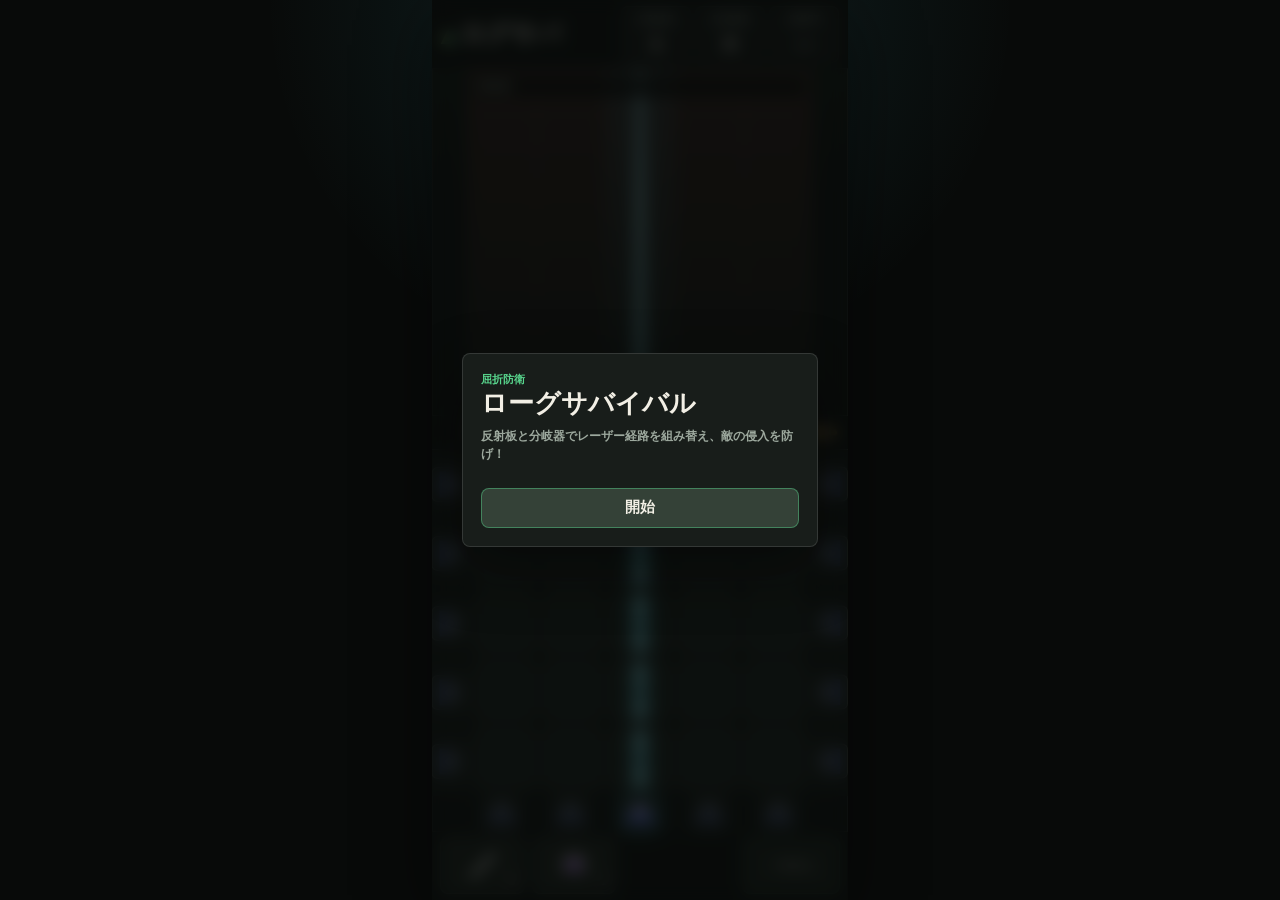
<file: presentation/debug.html>
<!DOCTYPE html>
<html lang="ja">
  <head>
    <meta charset="utf-8">
    <meta
      name="viewport"
      content="width=device-width, initial-scale=1, maximum-scale=1, user-scalable=no, viewport-fit=cover"
    />
    <base href="../" />
    <title>ログサバ！ | ローグサバイバル</title>
    <link rel="stylesheet" href="./presentation/debug.css?v=20260612-emitter-debug" />
  </head>

  <body>
    <div id="main-area">
      <div id="header">
        <h1 id="title">ログサバ</h1>
        <div id="status">
          <div id="stage" class="status-block"><span class="head">STAGE</span><span class="num">1</span></div>
          <div id="score" class="status-block"><span class="head">SCORE</span><span class="num">0</span></div>
          <div id="laser-timer" class="status-block"><span class="head">SHIFT</span><span class="num">--</span></div>
        </div>
      </div>
      <div id="field">
        <div id="enemy0" class="enemies-layer" laser-type="0" laser-damage="0">
          <!-- 敵をdivで挿入 -->
        </div>
        <div id="enemy1" class="enemies-layer" laser-type="0" laser-damage="0">
          <!-- 敵をdivで挿入 -->
        </div>
        <div id="enemy2" class="enemies-layer" laser-type="0" laser-damage="0">
          <!-- 敵をdivで挿入 -->
        </div>
        <div id="enemy3" class="enemies-layer" laser-type="0" laser-damage="0">
          <!-- 敵をdivで挿入 -->
        </div>
        <div id="enemy4" class="enemies-layer" laser-type="0" laser-damage="0">
          <!-- 敵をdivで挿入 -->
        </div>
        <div id="field-label">第1面</div>
      </div>
      <div id="hp">
        <div id="hp-text">300/300</div>
        <div id="hp-bar">
          <div id="hp-fill"></div>
        </div>
      </div>
      <div id="board">
        <div id="emitter-area-left">
          <div id="emitter5" class="emitter emitter-left" emitter-state="0"><img src="./assets/emitter.png" alt="emitter 5" width="100%"></div>
          <div id="emitter6" class="emitter emitter-left" emitter-state="0"><img src="./assets/emitter.png" alt="emitter 6" width="100%"></div>
          <div id="emitter7" class="emitter emitter-left" emitter-state="0"><img src="./assets/emitter.png" alt="emitter 7" width="100%"></div>
          <div id="emitter8" class="emitter emitter-left" emitter-state="0"><img src="./assets/emitter.png" alt="emitter 8" width="100%"></div>
          <div id="emitter9" class="emitter emitter-left" emitter-state="0"><img src="./assets/emitter.png" alt="emitter 9" width="100%"></div>
        </div>

        <div id="grid">
          <div id="sell-00" class="cell" cell-type="0">
            <div class="laser direction-0" laser-type="0" laser-damage="0"></div>
            <div class="laser direction-1" laser-type="0" laser-damage="0"></div>
            <div class="laser direction-2" laser-type="0" laser-damage="0"></div>
            <div class="laser direction-3" laser-type="0" laser-damage="0"></div>
          </div>
          <div id="sell-01" class="cell" cell-type="0">
            <div class="laser direction-0" laser-type="0" laser-damage="0"></div>
            <div class="laser direction-1" laser-type="0" laser-damage="0"></div>
            <div class="laser direction-2" laser-type="0" laser-damage="0"></div>
            <div class="laser direction-3" laser-type="0" laser-damage="0"></div>
          </div>
          <div id="sell-02" class="cell" cell-type="0">
            <div class="laser direction-0" laser-type="0" laser-damage="0"></div>
            <div class="laser direction-1" laser-type="0" laser-damage="0"></div>
            <div class="laser direction-2" laser-type="0" laser-damage="0"></div>
            <div class="laser direction-3" laser-type="0" laser-damage="0"></div>
          </div>
          <div id="sell-03" class="cell" cell-type="0">
            <div class="laser direction-0" laser-type="0" laser-damage="0"></div>
            <div class="laser direction-1" laser-type="0" laser-damage="0"></div>
            <div class="laser direction-2" laser-type="0" laser-damage="0"></div>
            <div class="laser direction-3" laser-type="0" laser-damage="0"></div>
          </div>
          <div id="sell-04" class="cell" cell-type="0">
            <div class="laser direction-0" laser-type="0" laser-damage="0"></div>
            <div class="laser direction-1" laser-type="0" laser-damage="0"></div>
            <div class="laser direction-2" laser-type="0" laser-damage="0"></div>
            <div class="laser direction-3" laser-type="0" laser-damage="0"></div>
          </div>

          <div id="sell-10" class="cell" cell-type="0">
            <div class="laser direction-0" laser-type="0" laser-damage="0"></div>
            <div class="laser direction-1" laser-type="0" laser-damage="0"></div>
            <div class="laser direction-2" laser-type="0" laser-damage="0"></div>
            <div class="laser direction-3" laser-type="0" laser-damage="0"></div>
          </div>
          <div id="sell-11" class="cell" cell-type="0">
            <div class="laser direction-0" laser-type="0" laser-damage="0"></div>
            <div class="laser direction-1" laser-type="0" laser-damage="0"></div>
            <div class="laser direction-2" laser-type="0" laser-damage="0"></div>
            <div class="laser direction-3" laser-type="0" laser-damage="0"></div>
          </div>
          <div id="sell-12" class="cell" cell-type="0">
            <div class="laser direction-0" laser-type="0" laser-damage="0"></div>
            <div class="laser direction-1" laser-type="0" laser-damage="0"></div>
            <div class="laser direction-2" laser-type="0" laser-damage="0"></div>
            <div class="laser direction-3" laser-type="0" laser-damage="0"></div>
          </div>
          <div id="sell-13" class="cell" cell-type="0">
            <div class="laser direction-0" laser-type="0" laser-damage="0"></div>
            <div class="laser direction-1" laser-type="0" laser-damage="0"></div>
            <div class="laser direction-2" laser-type="0" laser-damage="0"></div>
            <div class="laser direction-3" laser-type="0" laser-damage="0"></div>
          </div>
          <div id="sell-14" class="cell" cell-type="0">
            <div class="laser direction-0" laser-type="0" laser-damage="0"></div>
            <div class="laser direction-1" laser-type="0" laser-damage="0"></div>
            <div class="laser direction-2" laser-type="0" laser-damage="0"></div>
            <div class="laser direction-3" laser-type="0" laser-damage="0"></div>
          </div>

          <div id="sell-20" class="cell" cell-type="0">
            <div class="laser direction-0" laser-type="0" laser-damage="0"></div>
            <div class="laser direction-1" laser-type="0" laser-damage="0"></div>
            <div class="laser direction-2" laser-type="0" laser-damage="0"></div>
            <div class="laser direction-3" laser-type="0" laser-damage="0"></div>
          </div>
          <div id="sell-21" class="cell" cell-type="0">
            <div class="laser direction-0" laser-type="0" laser-damage="0"></div>
            <div class="laser direction-1" laser-type="0" laser-damage="0"></div>
            <div class="laser direction-2" laser-type="0" laser-damage="0"></div>
            <div class="laser direction-3" laser-type="0" laser-damage="0"></div>
          </div>
          <div id="sell-22" class="cell" cell-type="0">
            <div class="laser direction-0" laser-type="0" laser-damage="0"></div>
            <div class="laser direction-1" laser-type="0" laser-damage="0"></div>
            <div class="laser direction-2" laser-type="0" laser-damage="0"></div>
            <div class="laser direction-3" laser-type="0" laser-damage="0"></div>
          </div>
          <div id="sell-23" class="cell" cell-type="0">
            <div class="laser direction-0" laser-type="0" laser-damage="0"></div>
            <div class="laser direction-1" laser-type="0" laser-damage="0"></div>
            <div class="laser direction-2" laser-type="0" laser-damage="0"></div>
            <div class="laser direction-3" laser-type="0" laser-damage="0"></div>
          </div>
          <div id="sell-24" class="cell" cell-type="0">
            <div class="laser direction-0" laser-type="0" laser-damage="0"></div>
            <div class="laser direction-1" laser-type="0" laser-damage="0"></div>
            <div class="laser direction-2" laser-type="0" laser-damage="0"></div>
            <div class="laser direction-3" laser-type="0" laser-damage="0"></div>
          </div>

          <div id="sell-30" class="cell" cell-type="0">
            <div class="laser direction-0" laser-type="0" laser-damage="0"></div>
            <div class="laser direction-1" laser-type="0" laser-damage="0"></div>
            <div class="laser direction-2" laser-type="0" laser-damage="0"></div>
            <div class="laser direction-3" laser-type="0" laser-damage="0"></div>
          </div>
          <div id="sell-31" class="cell" cell-type="0">
            <div class="laser direction-0" laser-type="0" laser-damage="0"></div>
            <div class="laser direction-1" laser-type="0" laser-damage="0"></div>
            <div class="laser direction-2" laser-type="0" laser-damage="0"></div>
            <div class="laser direction-3" laser-type="0" laser-damage="0"></div>
          </div>
          <div id="sell-32" class="cell" cell-type="0">
            <div class="laser direction-0" laser-type="0" laser-damage="0"></div>
            <div class="laser direction-1" laser-type="0" laser-damage="0"></div>
            <div class="laser direction-2" laser-type="0" laser-damage="0"></div>
            <div class="laser direction-3" laser-type="0" laser-damage="0"></div>
          </div>
          <div id="sell-33" class="cell" cell-type="0">
            <div class="laser direction-0" laser-type="0" laser-damage="0"></div>
            <div class="laser direction-1" laser-type="0" laser-damage="0"></div>
            <div class="laser direction-2" laser-type="0" laser-damage="0"></div>
            <div class="laser direction-3" laser-type="0" laser-damage="0"></div>
          </div>
          <div id="sell-34" class="cell" cell-type="0">
            <div class="laser direction-0" laser-type="0" laser-damage="0"></div>
            <div class="laser direction-1" laser-type="0" laser-damage="0"></div>
            <div class="laser direction-2" laser-type="0" laser-damage="0"></div>
            <div class="laser direction-3" laser-type="0" laser-damage="0"></div>
          </div>

          <div id="sell-40" class="cell" cell-type="0">
            <div class="laser direction-0" laser-type="0" laser-damage="0"></div>
            <div class="laser direction-1" laser-type="0" laser-damage="0"></div>
            <div class="laser direction-2" laser-type="0" laser-damage="0"></div>
            <div class="laser direction-3" laser-type="0" laser-damage="0"></div>
          </div>
          <div id="sell-41" class="cell" cell-type="0">
            <div class="laser direction-0" laser-type="0" laser-damage="0"></div>
            <div class="laser direction-1" laser-type="0" laser-damage="0"></div>
            <div class="laser direction-2" laser-type="0" laser-damage="0"></div>
            <div class="laser direction-3" laser-type="0" laser-damage="0"></div>
          </div>
          <div id="sell-42" class="cell" cell-type="0">
            <div class="laser direction-0" laser-type="0" laser-damage="0"></div>
            <div class="laser direction-1" laser-type="0" laser-damage="0"></div>
            <div class="laser direction-2" laser-type="0" laser-damage="0"></div>
            <div class="laser direction-3" laser-type="0" laser-damage="0"></div>
          </div>
          <div id="sell-43" class="cell" cell-type="0">
            <div class="laser direction-0" laser-type="0" laser-damage="0"></div>
            <div class="laser direction-1" laser-type="0" laser-damage="0"></div>
            <div class="laser direction-2" laser-type="0" laser-damage="0"></div>
            <div class="laser direction-3" laser-type="0" laser-damage="0"></div>
          </div>
          <div id="sell-44" class="cell" cell-type="0">
            <div class="laser direction-0" laser-type="0" laser-damage="0"></div>
            <div class="laser direction-1" laser-type="0" laser-damage="0"></div>
            <div class="laser direction-2" laser-type="0" laser-damage="0"></div>
            <div class="laser direction-3" laser-type="0" laser-damage="0"></div>
          </div>
        </div>

        <div id="emitter-area-right">
          <div id="emitter10" class="emitter emitter-right" emitter-state="0"><img src="./assets/emitter.png" alt="emitter 10" width="100%"></div>
          <div id="emitter11" class="emitter emitter-right" emitter-state="0"><img src="./assets/emitter.png" alt="emitter 11" width="100%"></div>
          <div id="emitter12" class="emitter emitter-right" emitter-state="0"><img src="./assets/emitter.png" alt="emitter 12" width="100%"></div>
          <div id="emitter13" class="emitter emitter-right" emitter-state="0"><img src="./assets/emitter.png" alt="emitter 13" width="100%"></div>
          <div id="emitter14" class="emitter emitter-right" emitter-state="0"><img src="./assets/emitter.png" alt="emitter 14" width="100%"></div>
        </div>
      </div>
      <div id="emitter-area-bottom">
        <div id="emitter0" class="emitter emitter-bottom" emitter-state="0"><img src="./assets/emitter.png" alt="emitter 0" width="100%"></div>
        <div id="emitter1" class="emitter emitter-bottom" emitter-state="0"><img src="./assets/emitter.png" alt="emitter 1" width="100%"></div>
        <div id="emitter2" class="emitter emitter-bottom" emitter-state="1"><img src="./assets/emitter.png" alt="emitter 2" width="100%"></div>
        <div id="emitter3" class="emitter emitter-bottom" emitter-state="0"><img src="./assets/emitter.png" alt="emitter 3" width="100%"></div>
        <div id="emitter4" class="emitter emitter-bottom" emitter-state="0"><img src="./assets/emitter.png" alt="emitter 4" width="100%"></div>
      </div>
      <div id="footer">
        <div id="bag">
          <div id="mirror" class="item"><img src="./assets/mirror.png" alt="反射板"></div>
        </div>
        <button id="pause">一時停止</button>
      </div>
      <div id="overlay" class="overlay" role="dialog" aria-modal="true">
        <div class="overlay-panel">
          <p id="overlay-kicker" class="overlay-kicker">屈折防衛</p>
          <h2 id="overlay-title">ローグサバイバル</h2>
          <p id="overlay-body" class="overlay-body"></p>
          <div id="upgrade-options" class="upgrade-options"></div>
          <button id="overlay-action" class="overlay-action" type="button">開始</button>
        </div>
      </div>
    </div>
    <script src="./data/frame-enemies.js?v=20260610-touch"></script>
    <script src="./data/frame-upgrades.js?v=20260610-touch"></script>
    <script src="./presentation/debug.js?v=20260612-state-debug"></script>
  </body>
</html>
</file>
<file: style.css>
:root {
  color-scheme: dark;
  --bg: #101312;
  --panel: #171c19;
  --panel-2: #202620;
  --line: #3b463d;
  --text: #f2efe5;
  --muted: #9da99e;
  --green: #58d68d;
  --cyan: #55d4e8;
  --amber: #efbd55;
  --red: #e25d58;
  --violet: #8c80ff;
}

* {
  box-sizing: border-box;
  -webkit-tap-highlight-color: transparent;
}

html,
body {
  width: 100%;
  height: 100%;
  margin: 0;
  touch-action: manipulation;
  -webkit-text-size-adjust: 100%;
  -webkit-touch-callout: none;
  -webkit-user-select: none;
  user-select: none;
}

body {
  min-height: 100vh;
  min-height: 100dvh;
  display: grid;
  place-items: center;
  overflow: hidden;
  background:
    radial-gradient(circle at 50% 0%, rgba(85, 212, 232, 0.12), transparent 34%),
    #080a09;
  color: var(--text);
  font-family:
    Inter, ui-sans-serif, system-ui, -apple-system, BlinkMacSystemFont, "Segoe UI",
    sans-serif;
  -webkit-touch-callout: none;
  -webkit-user-select: none;
  user-select: none;
}

img {
  -webkit-touch-callout: none;
  -webkit-user-drag: none;
  user-select: none;
  pointer-events: none;
}

button {
  color: inherit;
  font: inherit;
  -webkit-touch-callout: none;
  -webkit-user-select: none;
  user-select: none;
}

#main-area {
  --frame-w: min(100dvw, calc(100dvh * 12 / 26));
  --b: calc(var(--frame-w) / 12);
  --side-w: var(--b);
  --center-w: calc(var(--b) * 10);
  position: relative;
  width: var(--frame-w);
  aspect-ratio: 12 / 26;
  overflow: hidden;
  touch-action: manipulation;
  -webkit-touch-callout: none;
  -webkit-user-select: none;
  user-select: none;
  background:
    linear-gradient(180deg, rgba(88, 214, 141, 0.08), transparent 22%),
    var(--bg);
  box-shadow:
    inset 1px 0 rgba(255, 255, 255, 0.08),
    inset -1px 0 rgba(255, 255, 255, 0.08),
    0 20px 70px rgba(0, 0, 0, 0.45);
}

#header {
  width: 100%;
  height: calc(var(--b) * 2);
  display: flex;
  align-items: center;
  gap: calc(var(--b) * 0.18);
  padding: calc(var(--b) * 0.16) calc(var(--b) * 0.24);
  overflow: hidden;
  background: rgba(14, 17, 16, 0.96);
  border-bottom: 1px solid rgba(255, 255, 255, 0.08);
}

#title {
  flex: 1 1 auto;
  min-width: 0;
  margin: 0;
  overflow: hidden;
  color: var(--text);
  font-size: clamp(13px, calc(var(--b) * 0.72), 24px);
  font-weight: 900;
  letter-spacing: 0;
  line-height: 1;
  text-overflow: ellipsis;
  white-space: nowrap;
}

#title::before {
  content: "";
  display: inline-block;
  width: calc(var(--b) * 0.44);
  height: calc(var(--b) * 0.44);
  margin-right: calc(var(--b) * 0.16);
  background: conic-gradient(from 45deg, var(--cyan), var(--green), var(--amber), var(--cyan));
  clip-path: polygon(50% 0, 100% 100%, 0 100%);
  vertical-align: -0.08em;
}

#status {
  flex: 0 0 calc(var(--b) * 6.3);
  height: 100%;
  display: grid;
  grid-template-columns: repeat(3, 1fr);
  gap: calc(var(--b) * 0.12);
  min-width: 0;
}

.status-block {
  display: grid;
  place-items: center;
  min-width: 0;
  min-height: 0;
  padding: calc(var(--b) * 0.08);
  overflow: hidden;
  background: rgba(255, 255, 255, 0.055);
  border: 1px solid rgba(255, 255, 255, 0.1);
  border-radius: 7px;
  line-height: 1;
}

.status-block .head {
  color: var(--muted);
  font-size: clamp(7px, calc(var(--b) * 0.28), 11px);
  font-weight: 800;
}

.status-block .num {
  color: var(--text);
  font-size: clamp(11px, calc(var(--b) * 0.52), 18px);
  font-weight: 900;
  font-variant-numeric: tabular-nums;
}

#field {
  position: relative;
  width: var(--center-w);
  height: calc(var(--b) * 10);
  margin: 0 auto;
  display: flex;
  overflow: hidden;
  background:
    linear-gradient(90deg, rgba(255, 255, 255, 0.07) 1px, transparent 1px) 0 0 / 20% 100%,
    linear-gradient(180deg, rgba(226, 93, 88, 0.18), rgba(32, 38, 32, 0.18)),
    #151916;
  border-bottom: 1px solid rgba(255, 255, 255, 0.1);
}

#field::after {
  content: "";
  position: absolute;
  inset: 0;
  z-index: 0;
  pointer-events: none;
  background:
    linear-gradient(180deg, rgba(255, 255, 255, 0.06) 1px, transparent 1px) 0 0 / 100% 20%;
  opacity: 0.42;
}

#field.delete-target {
  box-shadow: inset 0 0 0 2px rgba(226, 93, 88, 0.86);
}

.enemies-layer {
  position: relative;
  z-index: 1;
  width: 20%;
  height: 100%;
  min-width: 0;
}

.enemies-layer[lane-active="1"] {
  background: linear-gradient(180deg, rgba(85, 212, 232, 0.12), transparent);
}

.enemies-layer::before {
  content: "";
  position: absolute;
  top: 0;
  bottom: 0;
  left: 50%;
  z-index: 1;
  width: max(5px, calc(var(--b) * 0.14));
  pointer-events: none;
  opacity: 0;
  transform: translateX(-50%);
  background:
    linear-gradient(90deg, transparent, rgba(255, 255, 255, 0.78), transparent),
    linear-gradient(180deg, rgba(85, 212, 232, 0.14), #b6fbff 38%, rgba(85, 212, 232, 0.62));
  border-radius: 999px;
  box-shadow:
    0 0 7px rgba(85, 212, 232, 0.92),
    0 0 18px rgba(85, 212, 232, 0.46);
}

.enemies-layer[laser-type="1"]::before,
.enemies-layer[lane-active="1"]::before {
  opacity: 0.95;
}

#field-label {
  position: absolute;
  top: calc(var(--b) * 0.18);
  left: calc(var(--b) * 0.18);
  right: calc(var(--b) * 0.18);
  z-index: 3;
  min-height: calc(var(--b) * 0.58);
  padding: calc(var(--b) * 0.1) calc(var(--b) * 0.18);
  overflow: hidden;
  background: rgba(8, 10, 9, 0.72);
  border: 1px solid rgba(255, 255, 255, 0.12);
  border-radius: 7px;
  color: var(--muted);
  font-size: clamp(9px, calc(var(--b) * 0.32), 13px);
  font-weight: 800;
  line-height: 1.2;
  text-overflow: ellipsis;
  white-space: nowrap;
}

.enemy {
  position: absolute;
  left: 50%;
  z-index: 2;
  width: calc(var(--b) * 1.12);
  height: calc(var(--b) * 1.12);
  transform: translate(-50%, -50%);
  filter: drop-shadow(0 5px 10px rgba(0, 0, 0, 0.48));
}

.enemy img {
  display: block;
  width: 100%;
  height: 100%;
  object-fit: contain;
}

.enemy.hit {
  filter:
    drop-shadow(0 0 9px rgba(85, 212, 232, 0.9))
    drop-shadow(0 5px 10px rgba(0, 0, 0, 0.48));
}

.damage-popup {
  position: absolute;
  left: 50%;
  top: 50%;
  z-index: 4;
  min-width: calc(var(--b) * 0.48);
  padding: 1px 4px 2px;
  pointer-events: none;
  transform: translate(-50%, calc(-50% + var(--damage-lift, 0px)));
  opacity: var(--damage-opacity, 1);
  color: #ffffff;
  font-size: clamp(9px, calc(var(--b) * 0.32), 12px);
  font-weight: 900;
  line-height: 1;
  text-align: center;
  text-shadow:
    0 0 4px rgba(0, 0, 0, 0.95),
    0 0 8px rgba(85, 212, 232, 0.8);
}

.enemy-hp {
  position: absolute;
  left: 4%;
  right: 4%;
  bottom: -2px;
  height: max(3px, calc(var(--b) * 0.08));
  overflow: hidden;
  background: rgba(0, 0, 0, 0.62);
  border-radius: 999px;
}

.enemy-hp > span {
  display: block;
  height: 100%;
  background: var(--green);
}

#hp {
  width: 100%;
  height: calc(var(--b) * 1);
  display: grid;
  grid-template-columns: calc(var(--b) * 2.35) 1fr;
  gap: calc(var(--b) * 0.2);
  align-items: center;
  padding: 0 calc(var(--b) * 0.28);
  background: #101312;
  border-top: 1px solid rgba(255, 255, 255, 0.1);
  border-bottom: 1px solid rgba(255, 255, 255, 0.12);
}

#hp-text {
  overflow: hidden;
  color: var(--text);
  font-size: clamp(9px, calc(var(--b) * 0.36), 14px);
  font-weight: 900;
  line-height: 1;
  text-align: right;
  white-space: nowrap;
}

#hp-bar {
  width: 100%;
  height: calc(var(--b) * 0.22);
  overflow: hidden;
  background: #2b2020;
  border: 1px solid rgba(255, 255, 255, 0.14);
  border-radius: 999px;
}

#hp-fill {
  width: 100%;
  height: 100%;
  background: linear-gradient(90deg, var(--green), var(--amber));
  border-radius: inherit;
  transition: width 160ms ease;
}

#board {
  width: 100%;
  height: calc(var(--b) * 10);
  display: flex;
  background:
    linear-gradient(180deg, #1a211d, #141816),
    var(--panel);
}

#grid {
  width: var(--center-w);
  height: var(--center-w);
  display: grid;
  grid-template-columns: repeat(5, 1fr);
  grid-template-rows: repeat(5, 1fr);
  gap: calc(var(--b) * 0.12);
  padding: calc(var(--b) * 0.16);
  background: #0d0f0e;
  border: 1px solid rgba(255, 255, 255, 0.12);
  box-shadow: inset 0 0 0 1px rgba(85, 212, 232, 0.08);
}

.cell {
  position: relative;
  width: 100%;
  height: 100%;
  overflow: hidden;
  background: #232a25;
  border: 1px solid #3b463d;
  border-radius: 6px;
  touch-action: none;
}

.cell::after {
  content: "";
  position: absolute;
  inset: 3px;
  z-index: 0;
  pointer-events: none;
  border: 1px solid rgba(255, 255, 255, 0.055);
  border-radius: 4px;
}

.cell.has-piece {
  cursor: grab;
  background: #293129;
}

.cell.is-drop-target {
  border-color: var(--amber);
  background: #343429;
  box-shadow:
    inset 0 0 0 1px rgba(239, 189, 85, 0.85),
    0 0 18px rgba(239, 189, 85, 0.18);
}

.piece-node {
  position: absolute;
  inset: 13%;
  z-index: 3;
  display: grid;
  place-items: center;
  pointer-events: none;
}

.piece-node img {
  width: 100%;
  height: 100%;
  object-fit: contain;
  transition: transform 120ms ease;
}

.cell > .laser {
  position: absolute;
  left: 45%;
  top: 0;
  z-index: 2;
  width: 10%;
  height: 54%;
  pointer-events: none;
  opacity: 0;
  transform-origin: 50% 100%;
  background:
    linear-gradient(90deg, transparent 0%, rgba(255, 255, 255, 0.72) 48%, transparent 100%),
    linear-gradient(180deg, rgba(85, 212, 232, 0.08), #aaf7ff 48%, rgba(85, 212, 232, 0.24));
  border-radius: 999px;
  box-shadow:
    0 0 6px rgba(85, 212, 232, 0.9),
    0 0 14px rgba(85, 212, 232, 0.48);
  filter:
    drop-shadow(0 0 3px rgba(85, 212, 232, 0.95))
    drop-shadow(0 0 9px rgba(85, 212, 232, 0.42));
}

.cell > .laser[laser-type="1"] {
  opacity: 0.96;
}

.direction-1 {
  rotate: 90deg;
}

.direction-2 {
  rotate: 180deg;
}

.direction-3 {
  rotate: 270deg;
}

#emitter-area-left,
#emitter-area-right {
  width: var(--side-w);
  height: 100%;
  display: flex;
  flex-direction: column;
  background: #171c19;
}

#emitter-area-bottom {
  width: var(--center-w);
  height: calc(var(--b) * 1);
  display: flex;
  background: #111614;
  margin: 0 auto;
}

.emitter {
  position: relative;
  width: var(--side-w);
  height: var(--side-w);
  margin: 0;
  overflow: hidden;
  background: #252c26;
  border: 1px solid rgba(255, 255, 255, 0.12);
  border-radius: 6px;
}

.emitter img {
  display: block;
  width: 100%;
  height: 100%;
  object-fit: contain;
  opacity: 0.38;
}

.emitter[emitter-state="1"] {
  border-color: var(--cyan);
  box-shadow:
    0 0 0 1px rgba(85, 212, 232, 0.62),
    0 0 18px rgba(85, 212, 232, 0.22);
}

.emitter[emitter-state="1"] img {
  opacity: 1;
}

[emitter-state=""] {
  visibility: hidden;
}

.emitter-bottom {
  margin: 0 calc(var(--b) * 0.5);
}

.emitter-left {
  margin: calc(var(--b) * 0.5) 0;
  transform: rotate(90deg);
}

.emitter-right {
  margin: calc(var(--b) * 0.5) 0;
  transform: rotate(-90deg);
}

#footer {
  width: 100%;
  height: calc(var(--b) * 2);
  display: grid;
  grid-template-columns: 9fr 3fr;
  gap: calc(var(--b) * 0.18);
  align-items: center;
  padding: calc(var(--b) * 0.16) calc(var(--b) * 0.22);
  overflow: hidden;
  background: rgba(14, 17, 16, 0.97);
  border-top: 1px solid rgba(255, 255, 255, 0.08);
}

#bag {
  display: flex;
  flex-wrap: nowrap;
  gap: calc(var(--b) * 0.2);
  min-width: 0;
  height: 100%;
  overflow-x: auto;
  overflow-y: hidden;
  overscroll-behavior-x: contain;
  scrollbar-width: thin;
  scroll-snap-type: x proximity;
}

#bag::-webkit-scrollbar {
  height: 4px;
}

.item,
#pause,
.overlay-action,
.upgrade-card {
  border-radius: 8px;
}

.item {
  position: relative;
  flex: 0 0 calc(var(--b) * 2.45);
  height: 100%;
  display: grid;
  place-items: center;
  min-width: 0;
  padding: 0;
  background: #242b25;
  border: 1px solid rgba(255, 255, 255, 0.12);
  cursor: grab;
  scroll-snap-align: start;
  touch-action: none;
  user-select: none;
}

.item:active {
  cursor: grabbing;
}

.item[aria-disabled="true"] {
  cursor: not-allowed;
  opacity: 0.36;
}

.item img {
  width: calc(var(--b) * 0.9);
  height: calc(var(--b) * 0.9);
  object-fit: contain;
  pointer-events: none;
}

.item-count {
  position: absolute;
  right: calc(var(--b) * 0.1);
  bottom: calc(var(--b) * 0.08);
  min-width: calc(var(--b) * 0.48);
  padding: 1px 4px 2px;
  background: #0d0f0e;
  border: 1px solid rgba(255, 255, 255, 0.14);
  border-radius: 999px;
  color: var(--text);
  font-size: clamp(9px, calc(var(--b) * 0.28), 12px);
  font-weight: 900;
  line-height: 1.1;
  text-align: center;
}

#pause,
.overlay-action,
.upgrade-card {
  border: 1px solid rgba(88, 214, 141, 0.44);
  background: #344137;
  color: var(--text);
  cursor: pointer;
  font-weight: 900;
}

#pause {
  width: 100%;
  height: 100%;
  min-width: 0;
  padding: 0 calc(var(--b) * 0.08);
  overflow: hidden;
  font-size: clamp(9px, calc(var(--b) * 0.36), 14px);
  line-height: 1.05;
  text-overflow: ellipsis;
  white-space: nowrap;
}

#pause:disabled {
  cursor: not-allowed;
  opacity: 0.48;
}

.drag-ghost {
  position: fixed;
  z-index: 40;
  display: grid;
  place-items: center;
  width: 58px;
  height: 58px;
  pointer-events: none;
  background: rgba(36, 43, 37, 0.92);
  border: 1px solid rgba(255, 255, 255, 0.22);
  border-radius: 8px;
  box-shadow: 0 14px 28px rgba(0, 0, 0, 0.38);
  transform: translate(-50%, -50%);
}

.drag-ghost img {
  width: 38px;
  height: 38px;
  object-fit: contain;
}

.overlay {
  position: absolute;
  inset: 0;
  z-index: 30;
  display: grid;
  place-items: center;
  padding: calc(var(--b) * 0.6);
  background: rgba(7, 9, 8, 0.78);
  backdrop-filter: blur(8px);
}

.overlay.hidden {
  display: none;
}

.overlay-panel {
  width: 100%;
  max-width: calc(var(--b) * 10.3);
  padding: calc(var(--b) * 0.52);
  background: #181d1a;
  border: 1px solid rgba(255, 255, 255, 0.12);
  border-radius: 8px;
  box-shadow: 0 22px 60px rgba(0, 0, 0, 0.42);
}

.overlay-kicker {
  margin: 0 0 calc(var(--b) * 0.08);
  color: var(--green);
  font-size: clamp(10px, calc(var(--b) * 0.32), 13px);
  font-weight: 900;
}

.overlay-panel h2 {
  margin: 0 0 calc(var(--b) * 0.28);
  font-size: clamp(20px, calc(var(--b) * 0.74), 30px);
  line-height: 1.1;
}

.overlay-body {
  margin: 0 0 calc(var(--b) * 0.36);
  color: var(--muted);
  font-size: clamp(11px, calc(var(--b) * 0.36), 15px);
  font-weight: 700;
  line-height: 1.45;
}

.overlay-action {
  width: 100%;
  min-height: calc(var(--b) * 1.18);
  padding: 0 calc(var(--b) * 0.32);
  font-size: clamp(12px, calc(var(--b) * 0.42), 16px);
}

.upgrade-options {
  display: grid;
  gap: calc(var(--b) * 0.22);
  margin-bottom: calc(var(--b) * 0.34);
}

.status-list {
  display: grid;
  grid-template-columns: repeat(2, minmax(0, 1fr));
  gap: calc(var(--b) * 0.16);
  margin: 0;
}

.status-list > div {
  min-width: 0;
  padding: calc(var(--b) * 0.18);
  background: #242b25;
  border: 1px solid rgba(255, 255, 255, 0.1);
  border-radius: 7px;
}

.status-list dt,
.status-list dd {
  min-width: 0;
  margin: 0;
  overflow: hidden;
  text-overflow: ellipsis;
  white-space: nowrap;
}

.status-list dt {
  color: var(--muted);
  font-size: clamp(8px, calc(var(--b) * 0.27), 11px);
  font-weight: 800;
  line-height: 1.15;
}

.status-list dd {
  margin-top: 3px;
  color: var(--text);
  font-size: clamp(11px, calc(var(--b) * 0.36), 15px);
  font-weight: 900;
  line-height: 1.1;
}

.upgrade-card {
  display: grid;
  grid-template-columns: calc(var(--b) * 1.1) 1fr;
  gap: calc(var(--b) * 0.28);
  align-items: center;
  width: 100%;
  min-height: calc(var(--b) * 1.55);
  padding: calc(var(--b) * 0.22);
  background: #242b25;
  border-color: rgba(255, 255, 255, 0.1);
  text-align: left;
}

.upgrade-card:hover,
.upgrade-card:focus-visible {
  border-color: var(--cyan);
}

.upgrade-icon {
  display: grid;
  place-items: center;
  width: calc(var(--b) * 1.05);
  height: calc(var(--b) * 1.05);
  background: #111312;
  border-radius: 7px;
  color: var(--amber);
  font-weight: 900;
}

.upgrade-card strong,
.upgrade-card span {
  display: block;
}

.upgrade-card strong {
  font-size: clamp(11px, calc(var(--b) * 0.38), 15px);
}

.upgrade-card span {
  color: var(--muted);
  font-size: clamp(10px, calc(var(--b) * 0.3), 13px);
  line-height: 1.3;
}

@media (max-width: 360px), (max-height: 620px) {
  #header {
    padding-inline: calc(var(--b) * 0.18);
  }

  #status {
    flex-basis: calc(var(--b) * 6.6);
    gap: calc(var(--b) * 0.08);
  }

  #grid {
    gap: calc(var(--b) * 0.09);
    padding: calc(var(--b) * 0.12);
  }

  #footer {
    gap: calc(var(--b) * 0.12);
    padding-inline: calc(var(--b) * 0.18);
  }
}
</file>
<file: frame.css>
:root {
  color-scheme: dark;
  --bg: #101312;
  --panel: #171c19;
  --panel-2: #202620;
  --line: #3b463d;
  --text: #f2efe5;
  --muted: #9da99e;
  --green: #58d68d;
  --cyan: #55d4e8;
  --amber: #efbd55;
  --red: #e25d58;
  --violet: #8c80ff;
}

* {
  box-sizing: border-box;
}

html,
body {
  width: 100%;
  height: 100%;
  margin: 0;
}

body {
  min-height: 100vh;
  min-height: 100dvh;
  display: grid;
  place-items: center;
  overflow: hidden;
  background:
    radial-gradient(circle at 50% 0%, rgba(85, 212, 232, 0.12), transparent 34%),
    #080a09;
  color: var(--text);
  font-family:
    Inter, ui-sans-serif, system-ui, -apple-system, BlinkMacSystemFont, "Segoe UI",
    sans-serif;
}

button {
  color: inherit;
  font: inherit;
}

#main-area {
  --frame-w: min(100dvw, calc(100dvh * 12 / 26));
  --b: calc(var(--frame-w) / 12);
  --side-w: var(--b);
  --center-w: calc(var(--b) * 10);
  position: relative;
  width: var(--frame-w);
  aspect-ratio: 12 / 26;
  overflow: hidden;
  background:
    linear-gradient(180deg, rgba(88, 214, 141, 0.08), transparent 22%),
    var(--bg);
  box-shadow:
    inset 1px 0 rgba(255, 255, 255, 0.08),
    inset -1px 0 rgba(255, 255, 255, 0.08),
    0 20px 70px rgba(0, 0, 0, 0.45);
}

#header {
  width: 100%;
  height: calc(var(--b) * 2);
  display: flex;
  align-items: center;
  gap: calc(var(--b) * 0.18);
  padding: calc(var(--b) * 0.16) calc(var(--b) * 0.24);
  overflow: hidden;
  background: rgba(14, 17, 16, 0.96);
  border-bottom: 1px solid rgba(255, 255, 255, 0.08);
}

#title {
  flex: 1 1 auto;
  min-width: 0;
  margin: 0;
  overflow: hidden;
  color: var(--text);
  font-size: clamp(13px, calc(var(--b) * 0.72), 24px);
  font-weight: 900;
  letter-spacing: 0;
  line-height: 1;
  text-overflow: ellipsis;
  white-space: nowrap;
}

#title::before {
  content: "";
  display: inline-block;
  width: calc(var(--b) * 0.44);
  height: calc(var(--b) * 0.44);
  margin-right: calc(var(--b) * 0.16);
  background: conic-gradient(from 45deg, var(--cyan), var(--green), var(--amber), var(--cyan));
  clip-path: polygon(50% 0, 100% 100%, 0 100%);
  vertical-align: -0.08em;
}

#status {
  flex: 0 0 calc(var(--b) * 6.3);
  height: 100%;
  display: grid;
  grid-template-columns: repeat(3, 1fr);
  gap: calc(var(--b) * 0.12);
  min-width: 0;
}

.status-block {
  display: grid;
  place-items: center;
  min-width: 0;
  min-height: 0;
  padding: calc(var(--b) * 0.08);
  overflow: hidden;
  background: rgba(255, 255, 255, 0.055);
  border: 1px solid rgba(255, 255, 255, 0.1);
  border-radius: 7px;
  line-height: 1;
}

.status-block .head {
  color: var(--muted);
  font-size: clamp(7px, calc(var(--b) * 0.28), 11px);
  font-weight: 800;
}

.status-block .num {
  color: var(--text);
  font-size: clamp(11px, calc(var(--b) * 0.52), 18px);
  font-weight: 900;
  font-variant-numeric: tabular-nums;
}

#field {
  position: relative;
  width: var(--center-w);
  height: calc(var(--b) * 10);
  margin: 0 auto;
  display: flex;
  overflow: hidden;
  background:
    linear-gradient(90deg, rgba(255, 255, 255, 0.07) 1px, transparent 1px) 0 0 / 20% 100%,
    linear-gradient(180deg, rgba(226, 93, 88, 0.18), rgba(32, 38, 32, 0.18)),
    #151916;
  border-bottom: 1px solid rgba(255, 255, 255, 0.1);
}

#field::after {
  content: "";
  position: absolute;
  inset: 0;
  z-index: 0;
  pointer-events: none;
  background:
    linear-gradient(180deg, rgba(255, 255, 255, 0.06) 1px, transparent 1px) 0 0 / 100% 20%;
  opacity: 0.42;
}

#field.delete-target {
  box-shadow: inset 0 0 0 2px rgba(226, 93, 88, 0.86);
}

.enemies-layer {
  position: relative;
  z-index: 1;
  width: 20%;
  height: 100%;
  min-width: 0;
}

.enemies-layer[lane-active="1"] {
  background: linear-gradient(180deg, rgba(85, 212, 232, 0.12), transparent);
}

.enemies-layer::before {
  content: "";
  position: absolute;
  top: 0;
  bottom: 0;
  left: 50%;
  z-index: 1;
  width: max(5px, calc(var(--b) * 0.14));
  pointer-events: none;
  opacity: 0;
  transform: translateX(-50%);
  background:
    linear-gradient(90deg, transparent, rgba(255, 255, 255, 0.78), transparent),
    linear-gradient(180deg, rgba(85, 212, 232, 0.14), #b6fbff 38%, rgba(85, 212, 232, 0.62));
  border-radius: 999px;
  box-shadow:
    0 0 7px rgba(85, 212, 232, 0.92),
    0 0 18px rgba(85, 212, 232, 0.46);
}

.enemies-layer[laser-type="1"]::before,
.enemies-layer[lane-active="1"]::before {
  opacity: 0.95;
}

#field-label {
  position: absolute;
  top: calc(var(--b) * 0.18);
  left: calc(var(--b) * 0.18);
  right: calc(var(--b) * 0.18);
  z-index: 3;
  min-height: calc(var(--b) * 0.58);
  padding: calc(var(--b) * 0.1) calc(var(--b) * 0.18);
  overflow: hidden;
  background: rgba(8, 10, 9, 0.72);
  border: 1px solid rgba(255, 255, 255, 0.12);
  border-radius: 7px;
  color: var(--muted);
  font-size: clamp(9px, calc(var(--b) * 0.32), 13px);
  font-weight: 800;
  line-height: 1.2;
  text-overflow: ellipsis;
  white-space: nowrap;
}

.enemy {
  position: absolute;
  left: 50%;
  z-index: 2;
  width: calc(var(--b) * 1.12);
  height: calc(var(--b) * 1.12);
  transform: translate(-50%, -50%);
  filter: drop-shadow(0 5px 10px rgba(0, 0, 0, 0.48));
}

.enemy img {
  display: block;
  width: 100%;
  height: 100%;
  object-fit: contain;
}

.enemy.hit {
  filter:
    drop-shadow(0 0 9px rgba(85, 212, 232, 0.9))
    drop-shadow(0 5px 10px rgba(0, 0, 0, 0.48));
}

.damage-popup {
  position: absolute;
  left: 50%;
  top: 50%;
  z-index: 4;
  min-width: calc(var(--b) * 0.48);
  padding: 1px 4px 2px;
  pointer-events: none;
  transform: translate(-50%, calc(-50% + var(--damage-lift, 0px)));
  opacity: var(--damage-opacity, 1);
  color: #ffffff;
  font-size: clamp(9px, calc(var(--b) * 0.32), 12px);
  font-weight: 900;
  line-height: 1;
  text-align: center;
  text-shadow:
    0 0 4px rgba(0, 0, 0, 0.95),
    0 0 8px rgba(85, 212, 232, 0.8);
}

.enemy-hp {
  position: absolute;
  left: 4%;
  right: 4%;
  bottom: -2px;
  height: max(3px, calc(var(--b) * 0.08));
  overflow: hidden;
  background: rgba(0, 0, 0, 0.62);
  border-radius: 999px;
}

.enemy-hp > span {
  display: block;
  height: 100%;
  background: var(--green);
}

#hp {
  width: 100%;
  height: calc(var(--b) * 1);
  display: grid;
  grid-template-columns: calc(var(--b) * 2.35) 1fr;
  gap: calc(var(--b) * 0.2);
  align-items: center;
  padding: 0 calc(var(--b) * 0.28);
  background: #101312;
  border-top: 1px solid rgba(255, 255, 255, 0.1);
  border-bottom: 1px solid rgba(255, 255, 255, 0.12);
}

#hp-text {
  overflow: hidden;
  color: var(--text);
  font-size: clamp(9px, calc(var(--b) * 0.36), 14px);
  font-weight: 900;
  line-height: 1;
  text-align: right;
  white-space: nowrap;
}

#hp-bar {
  width: 100%;
  height: calc(var(--b) * 0.22);
  overflow: hidden;
  background: #2b2020;
  border: 1px solid rgba(255, 255, 255, 0.14);
  border-radius: 999px;
}

#hp-fill {
  width: 100%;
  height: 100%;
  background: linear-gradient(90deg, var(--green), var(--amber));
  border-radius: inherit;
  transition: width 160ms ease;
}

#board {
  width: 100%;
  height: calc(var(--b) * 10);
  display: flex;
  background:
    linear-gradient(180deg, #1a211d, #141816),
    var(--panel);
}

#grid {
  width: var(--center-w);
  height: var(--center-w);
  display: grid;
  grid-template-columns: repeat(5, 1fr);
  grid-template-rows: repeat(5, 1fr);
  gap: calc(var(--b) * 0.12);
  padding: calc(var(--b) * 0.16);
  background: #0d0f0e;
  border: 1px solid rgba(255, 255, 255, 0.12);
  box-shadow: inset 0 0 0 1px rgba(85, 212, 232, 0.08);
}

.cell {
  position: relative;
  width: 100%;
  height: 100%;
  overflow: hidden;
  background: #232a25;
  border: 1px solid #3b463d;
  border-radius: 6px;
  touch-action: none;
}

.cell::after {
  content: "";
  position: absolute;
  inset: 3px;
  z-index: 0;
  pointer-events: none;
  border: 1px solid rgba(255, 255, 255, 0.055);
  border-radius: 4px;
}

.cell.has-piece {
  cursor: grab;
  background: #293129;
}

.cell.is-drop-target {
  border-color: var(--amber);
  background: #343429;
  box-shadow:
    inset 0 0 0 1px rgba(239, 189, 85, 0.85),
    0 0 18px rgba(239, 189, 85, 0.18);
}

.piece-node {
  position: absolute;
  inset: 13%;
  z-index: 3;
  display: grid;
  place-items: center;
  pointer-events: none;
}

.piece-node img {
  width: 100%;
  height: 100%;
  object-fit: contain;
  transition: transform 120ms ease;
}

.cell > .laser {
  position: absolute;
  left: 45%;
  top: 0;
  z-index: 2;
  width: 10%;
  height: 54%;
  pointer-events: none;
  opacity: 0;
  transform-origin: 50% 100%;
  background:
    linear-gradient(90deg, transparent 0%, rgba(255, 255, 255, 0.72) 48%, transparent 100%),
    linear-gradient(180deg, rgba(85, 212, 232, 0.08), #aaf7ff 48%, rgba(85, 212, 232, 0.24));
  border-radius: 999px;
  box-shadow:
    0 0 6px rgba(85, 212, 232, 0.9),
    0 0 14px rgba(85, 212, 232, 0.48);
  filter:
    drop-shadow(0 0 3px rgba(85, 212, 232, 0.95))
    drop-shadow(0 0 9px rgba(85, 212, 232, 0.42));
}

.cell > .laser[laser-type="1"] {
  opacity: 0.96;
}

.direction-1 {
  rotate: 90deg;
}

.direction-2 {
  rotate: 180deg;
}

.direction-3 {
  rotate: 270deg;
}

#emitter-area-left,
#emitter-area-right {
  width: var(--side-w);
  height: 100%;
  display: flex;
  flex-direction: column;
  background: #171c19;
}

#emitter-area-bottom {
  width: var(--center-w);
  height: calc(var(--b) * 1);
  display: flex;
  background: #111614;
  margin: 0 auto;
}

.emitter {
  position: relative;
  width: var(--side-w);
  height: var(--side-w);
  margin: 0;
  overflow: hidden;
  background: #252c26;
  border: 1px solid rgba(255, 255, 255, 0.12);
  border-radius: 6px;
}

.emitter img {
  display: block;
  width: 100%;
  height: 100%;
  object-fit: contain;
  opacity: 0.38;
}

.emitter[emitter-state="1"] {
  border-color: var(--cyan);
  box-shadow:
    0 0 0 1px rgba(85, 212, 232, 0.62),
    0 0 18px rgba(85, 212, 232, 0.22);
}

.emitter[emitter-state="1"] img {
  opacity: 1;
}

[emitter-state=""] {
  visibility: hidden;
}

.emitter-bottom {
  margin: 0 calc(var(--b) * 0.5);
}

.emitter-left {
  margin: calc(var(--b) * 0.5) 0;
  transform: rotate(90deg);
}

.emitter-right {
  margin: calc(var(--b) * 0.5) 0;
  transform: rotate(-90deg);
}

#footer {
  width: 100%;
  height: calc(var(--b) * 2);
  display: grid;
  grid-template-columns: 9fr 3fr;
  gap: calc(var(--b) * 0.18);
  align-items: center;
  padding: calc(var(--b) * 0.16) calc(var(--b) * 0.22);
  overflow: hidden;
  background: rgba(14, 17, 16, 0.97);
  border-top: 1px solid rgba(255, 255, 255, 0.08);
}

#bag {
  display: flex;
  flex-wrap: nowrap;
  gap: calc(var(--b) * 0.2);
  min-width: 0;
  height: 100%;
  overflow-x: auto;
  overflow-y: hidden;
  overscroll-behavior-x: contain;
  scrollbar-width: thin;
  scroll-snap-type: x proximity;
}

#bag::-webkit-scrollbar {
  height: 4px;
}

.item,
#pause,
.overlay-action,
.upgrade-card {
  border-radius: 8px;
}

.item {
  position: relative;
  flex: 0 0 calc(var(--b) * 2.45);
  height: 100%;
  display: grid;
  place-items: center;
  min-width: 0;
  padding: 0;
  background: #242b25;
  border: 1px solid rgba(255, 255, 255, 0.12);
  cursor: grab;
  scroll-snap-align: start;
  touch-action: none;
  user-select: none;
}

.item:active {
  cursor: grabbing;
}

.item[aria-disabled="true"] {
  cursor: not-allowed;
  opacity: 0.36;
}

.item img {
  width: calc(var(--b) * 0.9);
  height: calc(var(--b) * 0.9);
  object-fit: contain;
  pointer-events: none;
}

.item-count {
  position: absolute;
  right: calc(var(--b) * 0.1);
  bottom: calc(var(--b) * 0.08);
  min-width: calc(var(--b) * 0.48);
  padding: 1px 4px 2px;
  background: #0d0f0e;
  border: 1px solid rgba(255, 255, 255, 0.14);
  border-radius: 999px;
  color: var(--text);
  font-size: clamp(9px, calc(var(--b) * 0.28), 12px);
  font-weight: 900;
  line-height: 1.1;
  text-align: center;
}

#pause,
.overlay-action,
.upgrade-card {
  border: 1px solid rgba(88, 214, 141, 0.44);
  background: #344137;
  color: var(--text);
  cursor: pointer;
  font-weight: 900;
}

#pause {
  width: 100%;
  height: 100%;
  min-width: 0;
  padding: 0 calc(var(--b) * 0.08);
  overflow: hidden;
  font-size: clamp(9px, calc(var(--b) * 0.36), 14px);
  line-height: 1.05;
  text-overflow: ellipsis;
  white-space: nowrap;
}

#pause:disabled {
  cursor: not-allowed;
  opacity: 0.48;
}

.drag-ghost {
  position: fixed;
  z-index: 40;
  display: grid;
  place-items: center;
  width: 58px;
  height: 58px;
  pointer-events: none;
  background: rgba(36, 43, 37, 0.92);
  border: 1px solid rgba(255, 255, 255, 0.22);
  border-radius: 8px;
  box-shadow: 0 14px 28px rgba(0, 0, 0, 0.38);
  transform: translate(-50%, -50%);
}

.drag-ghost img {
  width: 38px;
  height: 38px;
  object-fit: contain;
}

.overlay {
  position: absolute;
  inset: 0;
  z-index: 30;
  display: grid;
  place-items: center;
  padding: calc(var(--b) * 0.6);
  background: rgba(7, 9, 8, 0.78);
  backdrop-filter: blur(8px);
}

.overlay.hidden {
  display: none;
}

.overlay-panel {
  width: 100%;
  max-width: calc(var(--b) * 10.3);
  padding: calc(var(--b) * 0.52);
  background: #181d1a;
  border: 1px solid rgba(255, 255, 255, 0.12);
  border-radius: 8px;
  box-shadow: 0 22px 60px rgba(0, 0, 0, 0.42);
}

.overlay-kicker {
  margin: 0 0 calc(var(--b) * 0.08);
  color: var(--green);
  font-size: clamp(10px, calc(var(--b) * 0.32), 13px);
  font-weight: 900;
}

.overlay-panel h2 {
  margin: 0 0 calc(var(--b) * 0.28);
  font-size: clamp(20px, calc(var(--b) * 0.74), 30px);
  line-height: 1.1;
}

.overlay-body {
  margin: 0 0 calc(var(--b) * 0.36);
  color: var(--muted);
  font-size: clamp(11px, calc(var(--b) * 0.36), 15px);
  font-weight: 700;
  line-height: 1.45;
}

.overlay-action {
  width: 100%;
  min-height: calc(var(--b) * 1.18);
  padding: 0 calc(var(--b) * 0.32);
  font-size: clamp(12px, calc(var(--b) * 0.42), 16px);
}

.upgrade-options {
  display: grid;
  gap: calc(var(--b) * 0.22);
  margin-bottom: calc(var(--b) * 0.34);
}

.status-list {
  display: grid;
  grid-template-columns: repeat(2, minmax(0, 1fr));
  gap: calc(var(--b) * 0.16);
  margin: 0;
}

.status-list > div {
  min-width: 0;
  padding: calc(var(--b) * 0.18);
  background: #242b25;
  border: 1px solid rgba(255, 255, 255, 0.1);
  border-radius: 7px;
}

.status-list dt,
.status-list dd {
  min-width: 0;
  margin: 0;
  overflow: hidden;
  text-overflow: ellipsis;
  white-space: nowrap;
}

.status-list dt {
  color: var(--muted);
  font-size: clamp(8px, calc(var(--b) * 0.27), 11px);
  font-weight: 800;
  line-height: 1.15;
}

.status-list dd {
  margin-top: 3px;
  color: var(--text);
  font-size: clamp(11px, calc(var(--b) * 0.36), 15px);
  font-weight: 900;
  line-height: 1.1;
}

.upgrade-card {
  display: grid;
  grid-template-columns: calc(var(--b) * 1.1) 1fr;
  gap: calc(var(--b) * 0.28);
  align-items: center;
  width: 100%;
  min-height: calc(var(--b) * 1.55);
  padding: calc(var(--b) * 0.22);
  background: #242b25;
  border-color: rgba(255, 255, 255, 0.1);
  text-align: left;
}

.upgrade-card:hover,
.upgrade-card:focus-visible {
  border-color: var(--cyan);
}

.upgrade-icon {
  display: grid;
  place-items: center;
  width: calc(var(--b) * 1.05);
  height: calc(var(--b) * 1.05);
  background: #111312;
  border-radius: 7px;
  color: var(--amber);
  font-weight: 900;
}

.upgrade-card strong,
.upgrade-card span {
  display: block;
}

.upgrade-card strong {
  font-size: clamp(11px, calc(var(--b) * 0.38), 15px);
}

.upgrade-card span {
  color: var(--muted);
  font-size: clamp(10px, calc(var(--b) * 0.3), 13px);
  line-height: 1.3;
}

@media (max-width: 360px), (max-height: 620px) {
  #header {
    padding-inline: calc(var(--b) * 0.18);
  }

  #status {
    flex-basis: calc(var(--b) * 6.6);
    gap: calc(var(--b) * 0.08);
  }

  #grid {
    gap: calc(var(--b) * 0.09);
    padding: calc(var(--b) * 0.12);
  }

  #footer {
    gap: calc(var(--b) * 0.12);
    padding-inline: calc(var(--b) * 0.18);
  }
}
</file>
<file: frame/frame.css>
:root {
  color-scheme: dark;
  --bg: #101312;
  --panel: #171c19;
  --panel-2: #202620;
  --line: #3b463d;
  --text: #f2efe5;
  --muted: #9da99e;
  --green: #58d68d;
  --cyan: #55d4e8;
  --amber: #efbd55;
  --red: #e25d58;
  --violet: #8c80ff;
}

* {
  box-sizing: border-box;
}

html,
body {
  width: 100%;
  height: 100%;
  margin: 0;
}

body {
  min-height: 100vh;
  min-height: 100dvh;
  display: grid;
  place-items: center;
  overflow: hidden;
  background:
    radial-gradient(circle at 50% 0%, rgba(85, 212, 232, 0.12), transparent 34%),
    #080a09;
  color: var(--text);
  font-family:
    Inter, ui-sans-serif, system-ui, -apple-system, BlinkMacSystemFont, "Segoe UI",
    sans-serif;
}

button {
  color: inherit;
  font: inherit;
}

#main-area {
  --frame-w: min(100dvw, calc(100dvh * 12 / 26));
  --b: calc(var(--frame-w) / 12);
  --side-w: var(--b);
  --center-w: calc(var(--b) * 10);
  position: relative;
  width: var(--frame-w);
  aspect-ratio: 12 / 26;
  overflow: hidden;
  background:
    linear-gradient(180deg, rgba(88, 214, 141, 0.08), transparent 22%),
    var(--bg);
  box-shadow:
    inset 1px 0 rgba(255, 255, 255, 0.08),
    inset -1px 0 rgba(255, 255, 255, 0.08),
    0 20px 70px rgba(0, 0, 0, 0.45);
}

#header {
  width: 100%;
  height: calc(var(--b) * 2);
  display: flex;
  align-items: center;
  gap: calc(var(--b) * 0.18);
  padding: calc(var(--b) * 0.16) calc(var(--b) * 0.24);
  overflow: hidden;
  background: rgba(14, 17, 16, 0.96);
  border-bottom: 1px solid rgba(255, 255, 255, 0.08);
}

#title {
  flex: 1 1 auto;
  min-width: 0;
  margin: 0;
  overflow: hidden;
  color: var(--text);
  font-size: clamp(13px, calc(var(--b) * 0.72), 24px);
  font-weight: 900;
  letter-spacing: 0;
  line-height: 1;
  text-overflow: ellipsis;
  white-space: nowrap;
}

#title::before {
  content: "";
  display: inline-block;
  width: calc(var(--b) * 0.44);
  height: calc(var(--b) * 0.44);
  margin-right: calc(var(--b) * 0.16);
  background: conic-gradient(from 45deg, var(--cyan), var(--green), var(--amber), var(--cyan));
  clip-path: polygon(50% 0, 100% 100%, 0 100%);
  vertical-align: -0.08em;
}

#status {
  flex: 0 0 calc(var(--b) * 6.3);
  height: 100%;
  display: grid;
  grid-template-columns: repeat(3, 1fr);
  gap: calc(var(--b) * 0.12);
  min-width: 0;
}

.status-block {
  display: grid;
  place-items: center;
  min-width: 0;
  min-height: 0;
  padding: calc(var(--b) * 0.08);
  overflow: hidden;
  background: rgba(255, 255, 255, 0.055);
  border: 1px solid rgba(255, 255, 255, 0.1);
  border-radius: 7px;
  line-height: 1;
}

.status-block .head {
  color: var(--muted);
  font-size: clamp(7px, calc(var(--b) * 0.28), 11px);
  font-weight: 800;
}

.status-block .num {
  color: var(--text);
  font-size: clamp(11px, calc(var(--b) * 0.52), 18px);
  font-weight: 900;
  font-variant-numeric: tabular-nums;
}

#field {
  position: relative;
  width: var(--center-w);
  height: calc(var(--b) * 10);
  margin: 0 auto;
  display: flex;
  overflow: hidden;
  background:
    linear-gradient(90deg, rgba(255, 255, 255, 0.07) 1px, transparent 1px) 0 0 / 20% 100%,
    linear-gradient(180deg, rgba(226, 93, 88, 0.18), rgba(32, 38, 32, 0.18)),
    #151916;
  border-bottom: 1px solid rgba(255, 255, 255, 0.1);
}

#field::after {
  content: "";
  position: absolute;
  inset: 0;
  z-index: 0;
  pointer-events: none;
  background:
    linear-gradient(180deg, rgba(255, 255, 255, 0.06) 1px, transparent 1px) 0 0 / 100% 20%;
  opacity: 0.42;
}

#field.delete-target {
  box-shadow: inset 0 0 0 2px rgba(226, 93, 88, 0.86);
}

.enemies-layer {
  position: relative;
  z-index: 1;
  width: 20%;
  height: 100%;
  min-width: 0;
}

.enemies-layer[lane-active="1"] {
  background: linear-gradient(180deg, rgba(85, 212, 232, 0.12), transparent);
}

.enemies-layer::before {
  content: "";
  position: absolute;
  top: 0;
  bottom: 0;
  left: 50%;
  z-index: 1;
  width: max(5px, calc(var(--b) * 0.14));
  pointer-events: none;
  opacity: 0;
  transform: translateX(-50%);
  background:
    linear-gradient(90deg, transparent, rgba(255, 255, 255, 0.78), transparent),
    linear-gradient(180deg, rgba(85, 212, 232, 0.14), #b6fbff 38%, rgba(85, 212, 232, 0.62));
  border-radius: 999px;
  box-shadow:
    0 0 7px rgba(85, 212, 232, 0.92),
    0 0 18px rgba(85, 212, 232, 0.46);
}

.enemies-layer[laser-type="1"]::before,
.enemies-layer[lane-active="1"]::before {
  opacity: 0.95;
}

#field-label {
  position: absolute;
  top: calc(var(--b) * 0.18);
  left: calc(var(--b) * 0.18);
  right: calc(var(--b) * 0.18);
  z-index: 3;
  min-height: calc(var(--b) * 0.58);
  padding: calc(var(--b) * 0.1) calc(var(--b) * 0.18);
  overflow: hidden;
  background: rgba(8, 10, 9, 0.72);
  border: 1px solid rgba(255, 255, 255, 0.12);
  border-radius: 7px;
  color: var(--muted);
  font-size: clamp(9px, calc(var(--b) * 0.32), 13px);
  font-weight: 800;
  line-height: 1.2;
  text-overflow: ellipsis;
  white-space: nowrap;
}

.enemy {
  position: absolute;
  left: 50%;
  z-index: 2;
  width: calc(var(--b) * 1.12);
  height: calc(var(--b) * 1.12);
  transform: translate(-50%, -50%);
  filter: drop-shadow(0 5px 10px rgba(0, 0, 0, 0.48));
}

.enemy img {
  display: block;
  width: 100%;
  height: 100%;
  object-fit: contain;
}

.enemy.hit {
  filter:
    drop-shadow(0 0 9px rgba(85, 212, 232, 0.9))
    drop-shadow(0 5px 10px rgba(0, 0, 0, 0.48));
}

.damage-popup {
  position: absolute;
  left: 50%;
  top: 50%;
  z-index: 4;
  min-width: calc(var(--b) * 0.48);
  padding: 1px 4px 2px;
  pointer-events: none;
  transform: translate(-50%, calc(-50% + var(--damage-lift, 0px)));
  opacity: var(--damage-opacity, 1);
  color: #ffffff;
  font-size: clamp(9px, calc(var(--b) * 0.32), 12px);
  font-weight: 900;
  line-height: 1;
  text-align: center;
  text-shadow:
    0 0 4px rgba(0, 0, 0, 0.95),
    0 0 8px rgba(85, 212, 232, 0.8);
}

.enemy-hp {
  position: absolute;
  left: 4%;
  right: 4%;
  bottom: -2px;
  height: max(3px, calc(var(--b) * 0.08));
  overflow: hidden;
  background: rgba(0, 0, 0, 0.62);
  border-radius: 999px;
}

.enemy-hp > span {
  display: block;
  height: 100%;
  background: var(--green);
}

#hp {
  width: 100%;
  height: calc(var(--b) * 1);
  display: grid;
  grid-template-columns: calc(var(--b) * 2.35) 1fr;
  gap: calc(var(--b) * 0.2);
  align-items: center;
  padding: 0 calc(var(--b) * 0.28);
  background: #101312;
  border-top: 1px solid rgba(255, 255, 255, 0.1);
  border-bottom: 1px solid rgba(255, 255, 255, 0.12);
}

#hp-text {
  overflow: hidden;
  color: var(--text);
  font-size: clamp(9px, calc(var(--b) * 0.36), 14px);
  font-weight: 900;
  line-height: 1;
  text-align: right;
  white-space: nowrap;
}

#hp-bar {
  width: 100%;
  height: calc(var(--b) * 0.22);
  overflow: hidden;
  background: #2b2020;
  border: 1px solid rgba(255, 255, 255, 0.14);
  border-radius: 999px;
}

#hp-fill {
  width: 100%;
  height: 100%;
  background: linear-gradient(90deg, var(--green), var(--amber));
  border-radius: inherit;
  transition: width 160ms ease;
}

#board {
  width: 100%;
  height: calc(var(--b) * 10);
  display: flex;
  background:
    linear-gradient(180deg, #1a211d, #141816),
    var(--panel);
}

#grid {
  width: var(--center-w);
  height: var(--center-w);
  display: grid;
  grid-template-columns: repeat(5, 1fr);
  grid-template-rows: repeat(5, 1fr);
  gap: calc(var(--b) * 0.12);
  padding: calc(var(--b) * 0.16);
  background: #0d0f0e;
  border: 1px solid rgba(255, 255, 255, 0.12);
  box-shadow: inset 0 0 0 1px rgba(85, 212, 232, 0.08);
}

.cell {
  position: relative;
  width: 100%;
  height: 100%;
  overflow: hidden;
  background: #232a25;
  border: 1px solid #3b463d;
  border-radius: 6px;
  touch-action: none;
}

.cell::after {
  content: "";
  position: absolute;
  inset: 3px;
  z-index: 0;
  pointer-events: none;
  border: 1px solid rgba(255, 255, 255, 0.055);
  border-radius: 4px;
}

.cell.has-piece {
  cursor: grab;
  background: #293129;
}

.cell.is-drop-target {
  border-color: var(--amber);
  background: #343429;
  box-shadow:
    inset 0 0 0 1px rgba(239, 189, 85, 0.85),
    0 0 18px rgba(239, 189, 85, 0.18);
}

.piece-node {
  position: absolute;
  inset: 13%;
  z-index: 3;
  display: grid;
  place-items: center;
  pointer-events: none;
}

.piece-node img {
  width: 100%;
  height: 100%;
  object-fit: contain;
  transition: transform 120ms ease;
}

.cell > .laser {
  position: absolute;
  left: 45%;
  top: 0;
  z-index: 2;
  width: 10%;
  height: 54%;
  pointer-events: none;
  opacity: 0;
  transform-origin: 50% 100%;
  background:
    linear-gradient(90deg, transparent 0%, rgba(255, 255, 255, 0.72) 48%, transparent 100%),
    linear-gradient(180deg, rgba(85, 212, 232, 0.08), #aaf7ff 48%, rgba(85, 212, 232, 0.24));
  border-radius: 999px;
  box-shadow:
    0 0 6px rgba(85, 212, 232, 0.9),
    0 0 14px rgba(85, 212, 232, 0.48);
  filter:
    drop-shadow(0 0 3px rgba(85, 212, 232, 0.95))
    drop-shadow(0 0 9px rgba(85, 212, 232, 0.42));
}

.cell > .laser[laser-type="1"] {
  opacity: 0.96;
}

.direction-1 {
  rotate: 90deg;
}

.direction-2 {
  rotate: 180deg;
}

.direction-3 {
  rotate: 270deg;
}

#emitter-area-left,
#emitter-area-right {
  width: var(--side-w);
  height: 100%;
  display: flex;
  flex-direction: column;
  background: #171c19;
}

#emitter-area-bottom {
  width: var(--center-w);
  height: calc(var(--b) * 1);
  display: flex;
  background: #111614;
  margin: 0 auto;
}

.emitter {
  position: relative;
  width: var(--side-w);
  height: var(--side-w);
  margin: 0;
  overflow: hidden;
  background: #252c26;
  border: 1px solid rgba(255, 255, 255, 0.12);
  border-radius: 6px;
}

.emitter img {
  display: block;
  width: 100%;
  height: 100%;
  object-fit: contain;
  opacity: 0.38;
}

.emitter[emitter-state="1"] {
  border-color: var(--cyan);
  box-shadow:
    0 0 0 1px rgba(85, 212, 232, 0.62),
    0 0 18px rgba(85, 212, 232, 0.22);
}

.emitter[emitter-state="1"] img {
  opacity: 1;
}

[emitter-state=""] {
  visibility: hidden;
}

.emitter-bottom {
  margin: 0 calc(var(--b) * 0.5);
}

.emitter-left {
  margin: calc(var(--b) * 0.5) 0;
  transform: rotate(90deg);
}

.emitter-right {
  margin: calc(var(--b) * 0.5) 0;
  transform: rotate(-90deg);
}

#footer {
  width: 100%;
  height: calc(var(--b) * 2);
  display: grid;
  grid-template-columns: 9fr 3fr;
  gap: calc(var(--b) * 0.18);
  align-items: center;
  padding: calc(var(--b) * 0.16) calc(var(--b) * 0.22);
  overflow: hidden;
  background: rgba(14, 17, 16, 0.97);
  border-top: 1px solid rgba(255, 255, 255, 0.08);
}

#bag {
  display: flex;
  flex-wrap: nowrap;
  gap: calc(var(--b) * 0.2);
  min-width: 0;
  height: 100%;
  overflow-x: auto;
  overflow-y: hidden;
  overscroll-behavior-x: contain;
  scrollbar-width: thin;
  scroll-snap-type: x proximity;
}

#bag::-webkit-scrollbar {
  height: 4px;
}

.item,
#pause,
.overlay-action,
.upgrade-card {
  border-radius: 8px;
}

.item {
  position: relative;
  flex: 0 0 calc(var(--b) * 2.45);
  height: 100%;
  display: grid;
  place-items: center;
  min-width: 0;
  padding: 0;
  background: #242b25;
  border: 1px solid rgba(255, 255, 255, 0.12);
  cursor: grab;
  scroll-snap-align: start;
  touch-action: none;
  user-select: none;
}

.item:active {
  cursor: grabbing;
}

.item[aria-disabled="true"] {
  cursor: not-allowed;
  opacity: 0.36;
}

.item img {
  width: calc(var(--b) * 0.9);
  height: calc(var(--b) * 0.9);
  object-fit: contain;
  pointer-events: none;
}

.item-count {
  position: absolute;
  right: calc(var(--b) * 0.1);
  bottom: calc(var(--b) * 0.08);
  min-width: calc(var(--b) * 0.48);
  padding: 1px 4px 2px;
  background: #0d0f0e;
  border: 1px solid rgba(255, 255, 255, 0.14);
  border-radius: 999px;
  color: var(--text);
  font-size: clamp(9px, calc(var(--b) * 0.28), 12px);
  font-weight: 900;
  line-height: 1.1;
  text-align: center;
}

#pause,
.overlay-action,
.upgrade-card {
  border: 1px solid rgba(88, 214, 141, 0.44);
  background: #344137;
  color: var(--text);
  cursor: pointer;
  font-weight: 900;
}

#pause {
  width: 100%;
  height: 100%;
  min-width: 0;
  padding: 0 calc(var(--b) * 0.08);
  overflow: hidden;
  font-size: clamp(9px, calc(var(--b) * 0.36), 14px);
  line-height: 1.05;
  text-overflow: ellipsis;
  white-space: nowrap;
}

#pause:disabled {
  cursor: not-allowed;
  opacity: 0.48;
}

.drag-ghost {
  position: fixed;
  z-index: 40;
  display: grid;
  place-items: center;
  width: 58px;
  height: 58px;
  pointer-events: none;
  background: rgba(36, 43, 37, 0.92);
  border: 1px solid rgba(255, 255, 255, 0.22);
  border-radius: 8px;
  box-shadow: 0 14px 28px rgba(0, 0, 0, 0.38);
  transform: translate(-50%, -50%);
}

.drag-ghost img {
  width: 38px;
  height: 38px;
  object-fit: contain;
}

.overlay {
  position: absolute;
  inset: 0;
  z-index: 30;
  display: grid;
  place-items: center;
  padding: calc(var(--b) * 0.6);
  background: rgba(7, 9, 8, 0.78);
  backdrop-filter: blur(8px);
}

.overlay.hidden {
  display: none;
}

.overlay-panel {
  width: 100%;
  max-width: calc(var(--b) * 10.3);
  padding: calc(var(--b) * 0.52);
  background: #181d1a;
  border: 1px solid rgba(255, 255, 255, 0.12);
  border-radius: 8px;
  box-shadow: 0 22px 60px rgba(0, 0, 0, 0.42);
}

.overlay-kicker {
  margin: 0 0 calc(var(--b) * 0.08);
  color: var(--green);
  font-size: clamp(10px, calc(var(--b) * 0.32), 13px);
  font-weight: 900;
}

.overlay-panel h2 {
  margin: 0 0 calc(var(--b) * 0.28);
  font-size: clamp(20px, calc(var(--b) * 0.74), 30px);
  line-height: 1.1;
}

.overlay-body {
  margin: 0 0 calc(var(--b) * 0.36);
  color: var(--muted);
  font-size: clamp(11px, calc(var(--b) * 0.36), 15px);
  font-weight: 700;
  line-height: 1.45;
}

.overlay-action {
  width: 100%;
  min-height: calc(var(--b) * 1.18);
  padding: 0 calc(var(--b) * 0.32);
  font-size: clamp(12px, calc(var(--b) * 0.42), 16px);
}

.upgrade-options {
  display: grid;
  gap: calc(var(--b) * 0.22);
  margin-bottom: calc(var(--b) * 0.34);
}

.status-list {
  display: grid;
  grid-template-columns: repeat(2, minmax(0, 1fr));
  gap: calc(var(--b) * 0.16);
  margin: 0;
}

.status-list > div {
  min-width: 0;
  padding: calc(var(--b) * 0.18);
  background: #242b25;
  border: 1px solid rgba(255, 255, 255, 0.1);
  border-radius: 7px;
}

.status-list dt,
.status-list dd {
  min-width: 0;
  margin: 0;
  overflow: hidden;
  text-overflow: ellipsis;
  white-space: nowrap;
}

.status-list dt {
  color: var(--muted);
  font-size: clamp(8px, calc(var(--b) * 0.27), 11px);
  font-weight: 800;
  line-height: 1.15;
}

.status-list dd {
  margin-top: 3px;
  color: var(--text);
  font-size: clamp(11px, calc(var(--b) * 0.36), 15px);
  font-weight: 900;
  line-height: 1.1;
}

.upgrade-card {
  display: grid;
  grid-template-columns: calc(var(--b) * 1.1) 1fr;
  gap: calc(var(--b) * 0.28);
  align-items: center;
  width: 100%;
  min-height: calc(var(--b) * 1.55);
  padding: calc(var(--b) * 0.22);
  background: #242b25;
  border-color: rgba(255, 255, 255, 0.1);
  text-align: left;
}

.upgrade-card:hover,
.upgrade-card:focus-visible {
  border-color: var(--cyan);
}

.upgrade-icon {
  display: grid;
  place-items: center;
  width: calc(var(--b) * 1.05);
  height: calc(var(--b) * 1.05);
  background: #111312;
  border-radius: 7px;
  color: var(--amber);
  font-weight: 900;
}

.upgrade-card strong,
.upgrade-card span {
  display: block;
}

.upgrade-card strong {
  font-size: clamp(11px, calc(var(--b) * 0.38), 15px);
}

.upgrade-card span {
  color: var(--muted);
  font-size: clamp(10px, calc(var(--b) * 0.3), 13px);
  line-height: 1.3;
}

@media (max-width: 360px), (max-height: 620px) {
  #header {
    padding-inline: calc(var(--b) * 0.18);
  }

  #status {
    flex-basis: calc(var(--b) * 6.6);
    gap: calc(var(--b) * 0.08);
  }

  #grid {
    gap: calc(var(--b) * 0.09);
    padding: calc(var(--b) * 0.12);
  }

  #footer {
    gap: calc(var(--b) * 0.12);
    padding-inline: calc(var(--b) * 0.18);
  }
}
</file>
